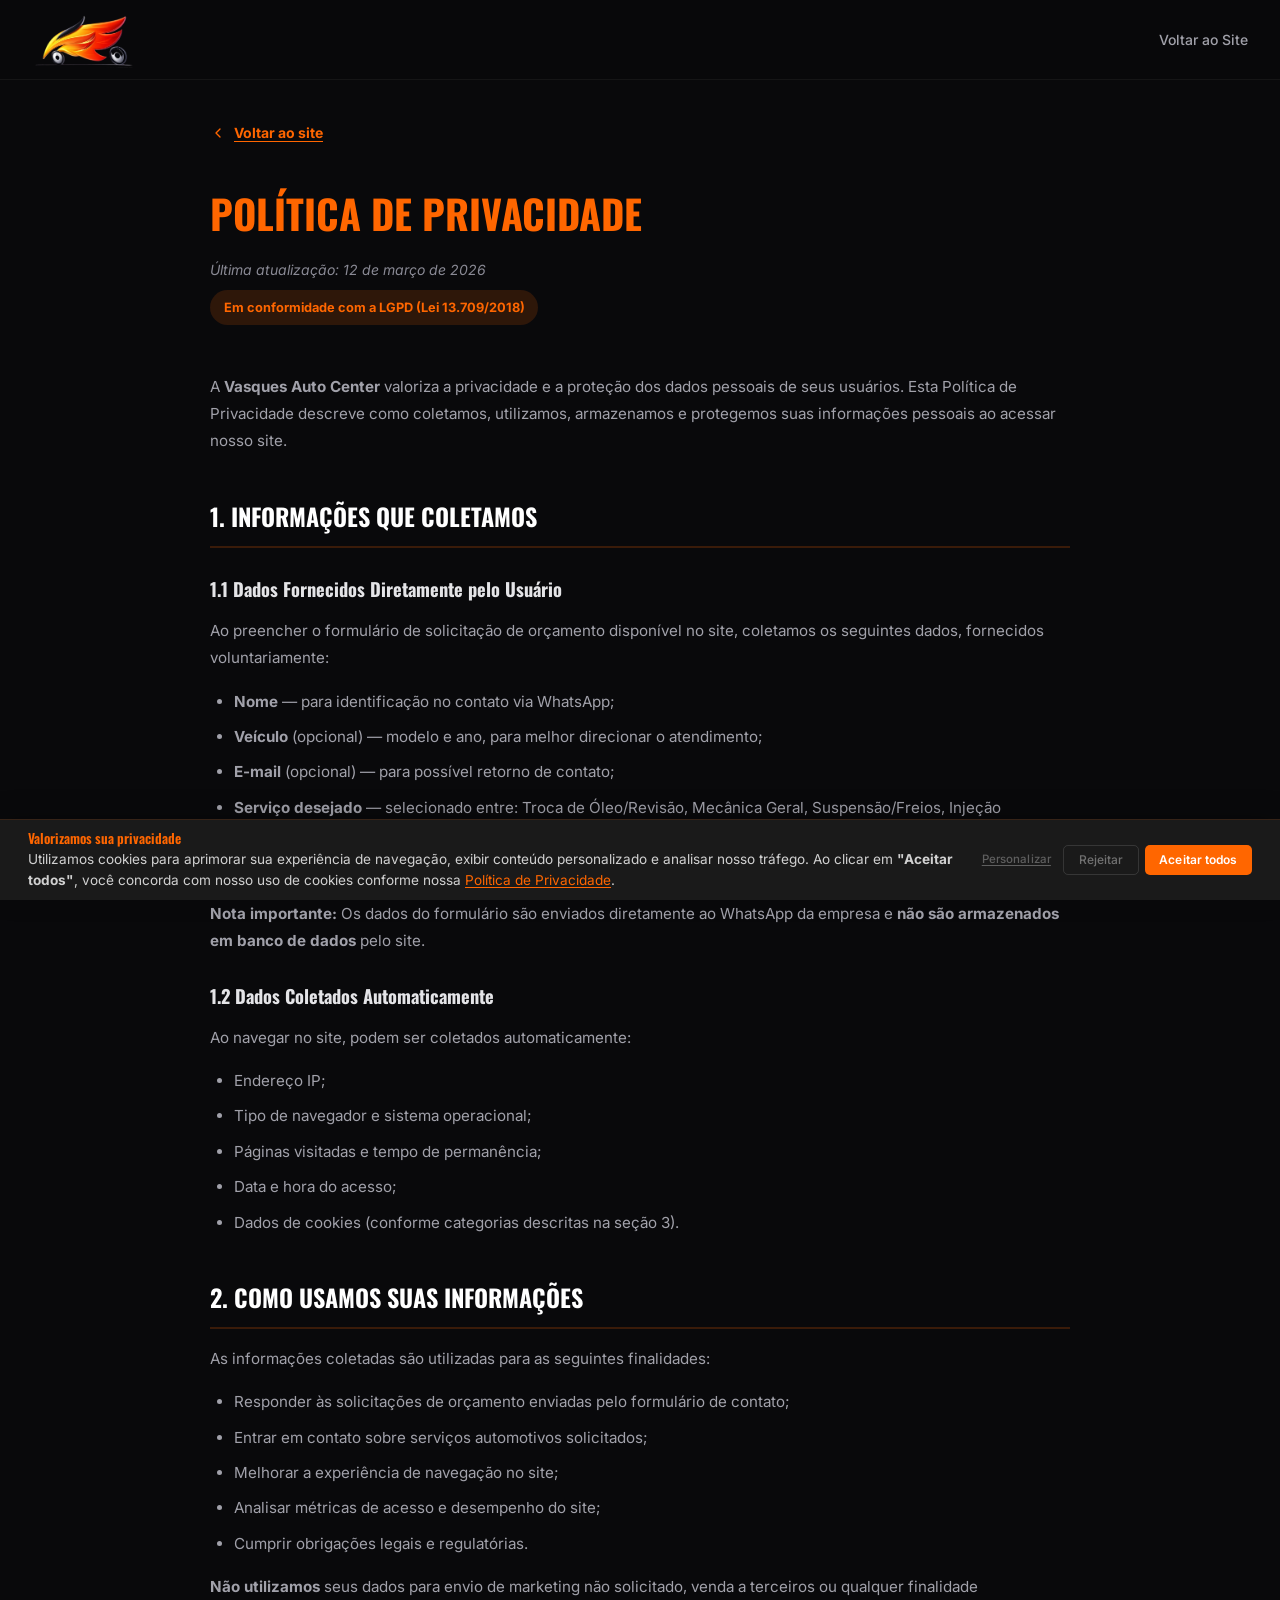
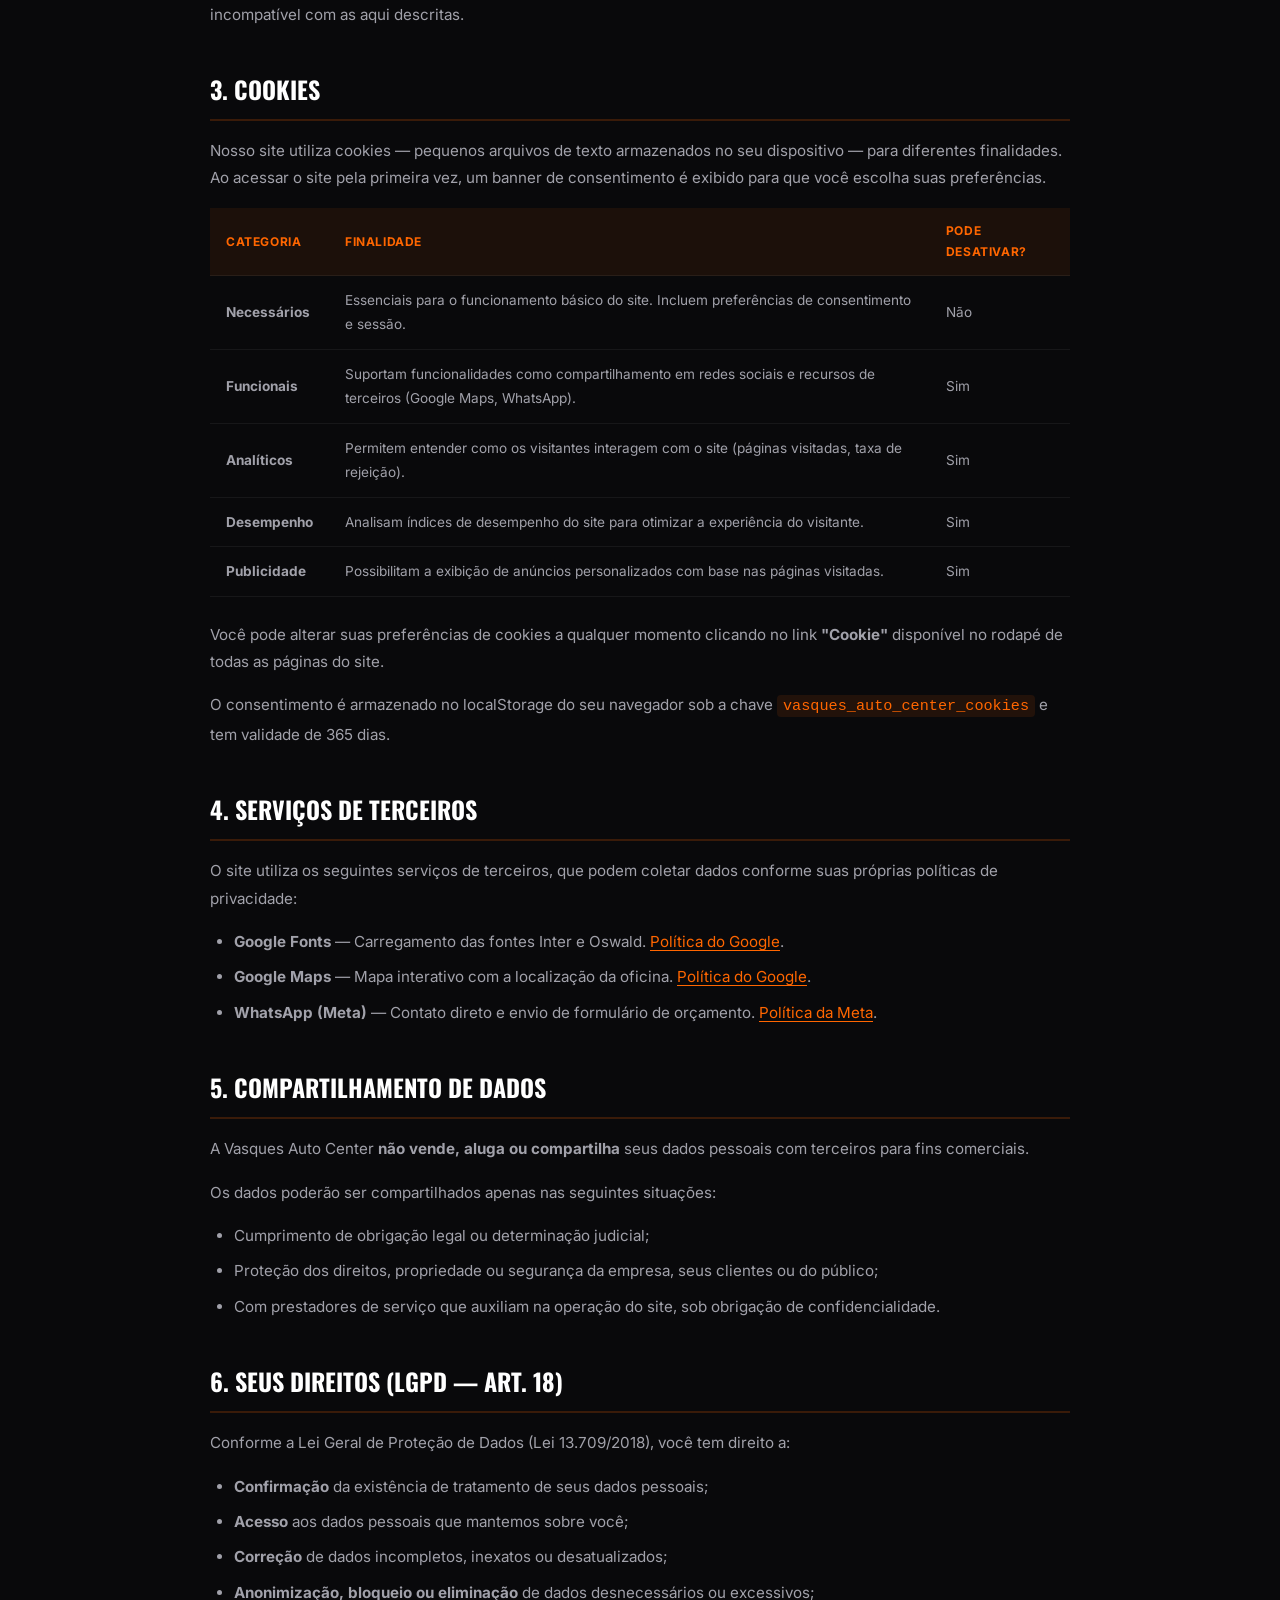
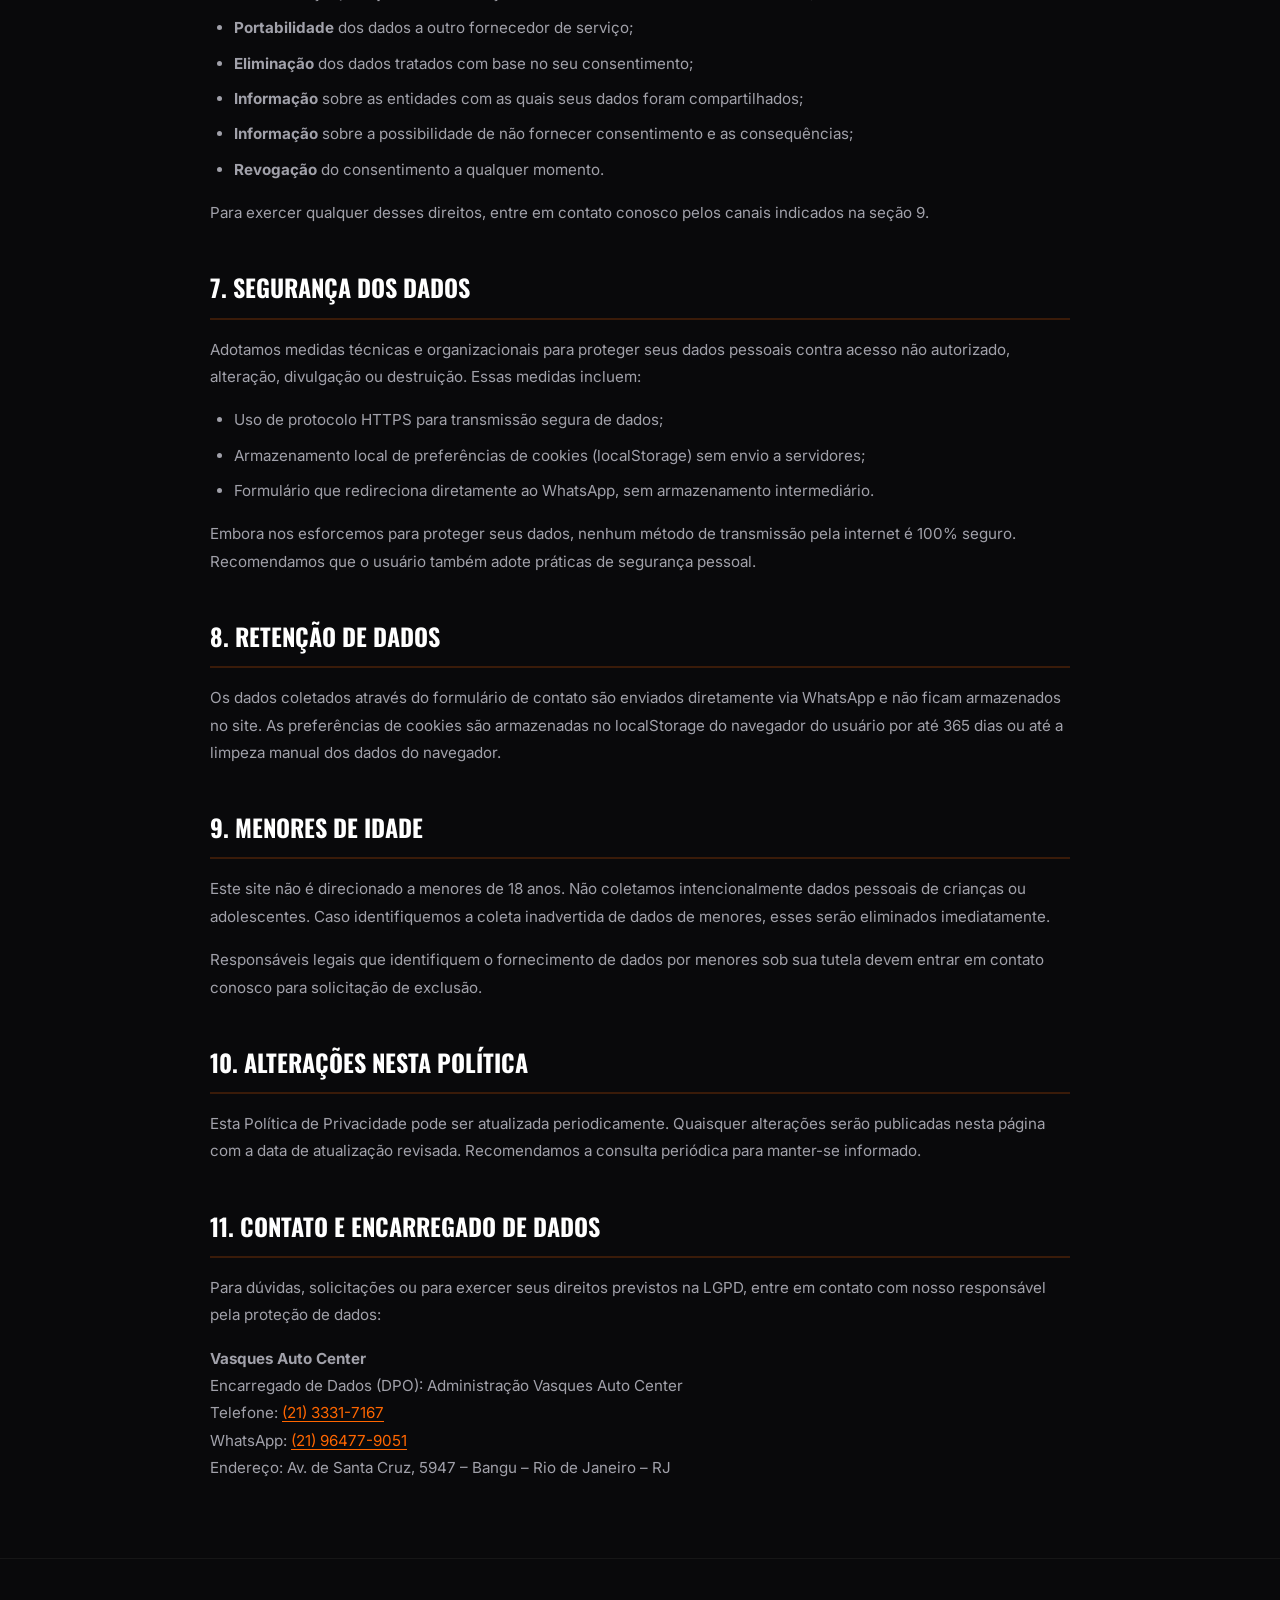
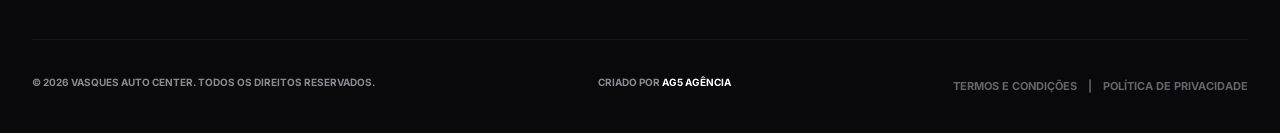
<file: politica-de-privacidade.html>
<!DOCTYPE html>
<html lang="pt-BR">

<head>
  <meta charset="UTF-8" />
  <meta name="viewport" content="width=device-width, initial-scale=1.0" />
  <title>Política de Privacidade | Vasques Auto Center</title>

  <!-- Google Fonts -->
  <link rel="preconnect" href="https://fonts.googleapis.com" />
  <link rel="preconnect" href="https://fonts.gstatic.com" crossorigin />
  <link
    href="https://fonts.googleapis.com/css2?family=Inter:wght@400;600;700;800&family=Oswald:wght@500;700&display=swap"
    rel="stylesheet" />

  <!-- Custom Styles -->
  <link rel="stylesheet" href="style.css" />

  <!-- Cookie Banner (LGPD) -->
  <link rel="stylesheet" href="cookie-banner.css" />

  <!-- Favicon -->
  <link rel="icon" type="image/x-icon"
    href="Fotos%20e%20V%C3%ADdeos%20Vasques/vasques+auto+center-oficina+mecanica-auto+center-servicos+automotivos-em-bangu-rio+de+janeiro-rj%20(1).ico" />

  <style>
    /* Estilos específicos para páginas legais */
    .legal-page {
      max-width: 900px;
      margin: 0 auto;
      padding: 120px 20px 60px;
      color: var(--text-light);
      line-height: 1.8;
    }

    .legal-page h1 {
      font-family: var(--font-oswald);
      font-size: 2.5rem;
      color: var(--primary);
      margin-bottom: 0.5rem;
      text-transform: uppercase;
    }

    .legal-page .legal-date {
      color: var(--text-dim);
      font-size: 0.875rem;
      margin-bottom: 0.5rem;
      font-style: italic;
    }

    .legal-page .legal-badge {
      display: inline-block;
      background: rgba(255, 102, 0, 0.15);
      color: var(--primary);
      font-size: 0.8rem;
      font-weight: 700;
      padding: 0.35rem 0.85rem;
      border-radius: 99px;
      margin-bottom: 3rem;
    }

    .legal-page h2 {
      font-family: var(--font-oswald);
      font-size: 1.5rem;
      color: var(--text-main);
      margin-top: 2.5rem;
      margin-bottom: 1rem;
      padding-bottom: 0.5rem;
      border-bottom: 2px solid rgba(255, 102, 0, 0.2);
      text-transform: uppercase;
    }

    .legal-page h3 {
      font-family: var(--font-oswald);
      font-size: 1.15rem;
      color: var(--text-light);
      margin-top: 1.5rem;
      margin-bottom: 0.75rem;
    }

    .legal-page p {
      color: var(--text-muted);
      margin-bottom: 1rem;
      font-size: 0.95rem;
    }

    .legal-page ul,
    .legal-page ol {
      color: var(--text-muted);
      margin-bottom: 1rem;
      padding-left: 1.5rem;
      font-size: 0.95rem;
    }

    .legal-page li {
      margin-bottom: 0.5rem;
      list-style: disc;
    }

    .legal-page a {
      color: var(--primary);
      text-decoration: underline;
      text-underline-offset: 3px;
    }

    .legal-page a:hover {
      opacity: 0.8;
    }

    .legal-back {
      display: inline-flex;
      align-items: center;
      gap: 0.5rem;
      color: var(--primary);
      font-weight: 700;
      font-size: 0.875rem;
      margin-bottom: 2rem;
      text-decoration: none;
    }

    .legal-back:hover {
      opacity: 0.8;
    }

    .cookie-table {
      width: 100%;
      border-collapse: collapse;
      margin: 1rem 0 1.5rem;
      font-size: 0.85rem;
    }

    .cookie-table th,
    .cookie-table td {
      padding: 0.75rem 1rem;
      text-align: left;
      border-bottom: 1px solid rgba(255, 255, 255, 0.06);
    }

    .cookie-table th {
      background: rgba(255, 102, 0, 0.08);
      color: var(--primary);
      font-weight: 700;
      text-transform: uppercase;
      font-size: 0.75rem;
      letter-spacing: 0.05em;
    }

    .cookie-table td {
      color: var(--text-muted);
    }

    .cookie-table tr:hover td {
      background: rgba(255, 255, 255, 0.02);
    }
  </style>
</head>

<body>

  <!-- Navbar simplificada -->
  <nav class="navbar">
    <div class="container nav-container">
      <a href="index.html" class="logo-container">
        <img
          src="Fotos%20e%20V%C3%ADdeos%20Vasques/vasques+auto+center-oficina+mecanica-auto+center-servicos+automotivos-em-bangu-rio+de+janeiro-rj%20(2).webp"
          alt="Vasques Auto Center Logo Web" class="logo-web" style="height: 56px;" />
        <img
          src="Fotos%20e%20V%C3%ADdeos%20Vasques/vasques+auto+center-oficina+mecanica-auto+center-servicos+automotivos-em-bangu-rio+de+janeiro-rj%20(1).webp"
          alt="Vasques Auto Center Logo Mobile" class="logo-mobile" style="height: 56px;" />
      </a>
      <div class="nav-links">
        <a href="index.html" class="nav-link">Voltar ao Site</a>
      </div>
    </div>
  </nav>

  <!-- Conteúdo Legal -->
  <main class="legal-page">

    <a href="index.html" class="legal-back">
      <svg xmlns="http://www.w3.org/2000/svg" width="16" height="16" viewBox="0 0 24 24" fill="none"
        stroke="currentColor" stroke-width="2" stroke-linecap="round" stroke-linejoin="round">
        <polyline points="15 18 9 12 15 6"></polyline>
      </svg>
      Voltar ao site
    </a>

    <h1>Política de Privacidade</h1>
    <p class="legal-date">Última atualização: 12 de março de 2026</p>
    <span class="legal-badge">Em conformidade com a LGPD (Lei 13.709/2018)</span>

    <p>
      A <strong>Vasques Auto Center</strong> valoriza a privacidade e a proteção dos dados pessoais
      de seus usuários. Esta Política de Privacidade descreve como coletamos, utilizamos, armazenamos
      e protegemos suas informações pessoais ao acessar nosso site.
    </p>

    <section>
      <h2>1. Informações que Coletamos</h2>

      <h3>1.1 Dados Fornecidos Diretamente pelo Usuário</h3>
      <p>
        Ao preencher o formulário de solicitação de orçamento disponível no site, coletamos os
        seguintes dados, fornecidos voluntariamente:
      </p>
      <ul>
        <li><strong>Nome</strong> — para identificação no contato via WhatsApp;</li>
        <li><strong>Veículo</strong> (opcional) — modelo e ano, para melhor direcionar o atendimento;</li>
        <li><strong>E-mail</strong> (opcional) — para possível retorno de contato;</li>
        <li><strong>Serviço desejado</strong> — selecionado entre: Troca de Óleo/Revisão, Mecânica Geral,
          Suspensão/Freios, Injeção Eletrônica ou Outros Serviços;</li>
        <li><strong>Mensagem</strong> (opcional) — descrição livre da necessidade.</li>
      </ul>
      <p>
        <strong>Nota importante:</strong> Os dados do formulário são enviados diretamente ao WhatsApp
        da empresa e <strong>não são armazenados em banco de dados</strong> pelo site.
      </p>

      <h3>1.2 Dados Coletados Automaticamente</h3>
      <p>
        Ao navegar no site, podem ser coletados automaticamente:
      </p>
      <ul>
        <li>Endereço IP;</li>
        <li>Tipo de navegador e sistema operacional;</li>
        <li>Páginas visitadas e tempo de permanência;</li>
        <li>Data e hora do acesso;</li>
        <li>Dados de cookies (conforme categorias descritas na seção 3).</li>
      </ul>
    </section>

    <section>
      <h2>2. Como Usamos Suas Informações</h2>
      <p>As informações coletadas são utilizadas para as seguintes finalidades:</p>
      <ul>
        <li>Responder às solicitações de orçamento enviadas pelo formulário de contato;</li>
        <li>Entrar em contato sobre serviços automotivos solicitados;</li>
        <li>Melhorar a experiência de navegação no site;</li>
        <li>Analisar métricas de acesso e desempenho do site;</li>
        <li>Cumprir obrigações legais e regulatórias.</li>
      </ul>
      <p>
        <strong>Não utilizamos</strong> seus dados para envio de marketing não solicitado, venda
        a terceiros ou qualquer finalidade incompatível com as aqui descritas.
      </p>
    </section>

    <section>
      <h2>3. Cookies</h2>
      <p>
        Nosso site utiliza cookies — pequenos arquivos de texto armazenados no seu dispositivo —
        para diferentes finalidades. Ao acessar o site pela primeira vez, um banner de consentimento
        é exibido para que você escolha suas preferências.
      </p>

      <table class="cookie-table">
        <thead>
          <tr>
            <th>Categoria</th>
            <th>Finalidade</th>
            <th>Pode Desativar?</th>
          </tr>
        </thead>
        <tbody>
          <tr>
            <td><strong>Necessários</strong></td>
            <td>Essenciais para o funcionamento básico do site. Incluem preferências de consentimento e sessão.</td>
            <td>Não</td>
          </tr>
          <tr>
            <td><strong>Funcionais</strong></td>
            <td>Suportam funcionalidades como compartilhamento em redes sociais e recursos de terceiros (Google Maps,
              WhatsApp).</td>
            <td>Sim</td>
          </tr>
          <tr>
            <td><strong>Analíticos</strong></td>
            <td>Permitem entender como os visitantes interagem com o site (páginas visitadas, taxa de rejeição).</td>
            <td>Sim</td>
          </tr>
          <tr>
            <td><strong>Desempenho</strong></td>
            <td>Analisam índices de desempenho do site para otimizar a experiência do visitante.</td>
            <td>Sim</td>
          </tr>
          <tr>
            <td><strong>Publicidade</strong></td>
            <td>Possibilitam a exibição de anúncios personalizados com base nas páginas visitadas.</td>
            <td>Sim</td>
          </tr>
        </tbody>
      </table>

      <p>
        Você pode alterar suas preferências de cookies a qualquer momento clicando no link
        <strong>"Cookie"</strong> disponível no rodapé de todas as páginas do site.
      </p>
      <p>
        O consentimento é armazenado no localStorage do seu navegador sob a chave
        <code style="color: var(--primary); background: rgba(255,102,0,0.1); padding: 2px 6px; border-radius: 4px;">vasques_auto_center_cookies</code>
        e tem validade de 365 dias.
      </p>
    </section>

    <section>
      <h2>4. Serviços de Terceiros</h2>
      <p>
        O site utiliza os seguintes serviços de terceiros, que podem coletar dados conforme suas
        próprias políticas de privacidade:
      </p>
      <ul>
        <li>
          <strong>Google Fonts</strong> — Carregamento das fontes Inter e Oswald.
          <a href="https://policies.google.com/privacy" target="_blank" rel="noopener">Política do Google</a>.
        </li>
        <li>
          <strong>Google Maps</strong> — Mapa interativo com a localização da oficina.
          <a href="https://policies.google.com/privacy" target="_blank" rel="noopener">Política do Google</a>.
        </li>
        <li>
          <strong>WhatsApp (Meta)</strong> — Contato direto e envio de formulário de orçamento.
          <a href="https://www.whatsapp.com/legal/privacy-policy" target="_blank" rel="noopener">Política da Meta</a>.
        </li>
      </ul>
    </section>

    <section>
      <h2>5. Compartilhamento de Dados</h2>
      <p>
        A Vasques Auto Center <strong>não vende, aluga ou compartilha</strong> seus dados pessoais
        com terceiros para fins comerciais.
      </p>
      <p>Os dados poderão ser compartilhados apenas nas seguintes situações:</p>
      <ul>
        <li>Cumprimento de obrigação legal ou determinação judicial;</li>
        <li>Proteção dos direitos, propriedade ou segurança da empresa, seus clientes ou do público;</li>
        <li>Com prestadores de serviço que auxiliam na operação do site, sob obrigação de confidencialidade.</li>
      </ul>
    </section>

    <section>
      <h2>6. Seus Direitos (LGPD — Art. 18)</h2>
      <p>
        Conforme a Lei Geral de Proteção de Dados (Lei 13.709/2018), você tem direito a:
      </p>
      <ul>
        <li><strong>Confirmação</strong> da existência de tratamento de seus dados pessoais;</li>
        <li><strong>Acesso</strong> aos dados pessoais que mantemos sobre você;</li>
        <li><strong>Correção</strong> de dados incompletos, inexatos ou desatualizados;</li>
        <li><strong>Anonimização, bloqueio ou eliminação</strong> de dados desnecessários ou excessivos;</li>
        <li><strong>Portabilidade</strong> dos dados a outro fornecedor de serviço;</li>
        <li><strong>Eliminação</strong> dos dados tratados com base no seu consentimento;</li>
        <li><strong>Informação</strong> sobre as entidades com as quais seus dados foram compartilhados;</li>
        <li><strong>Informação</strong> sobre a possibilidade de não fornecer consentimento e as consequências;</li>
        <li><strong>Revogação</strong> do consentimento a qualquer momento.</li>
      </ul>
      <p>
        Para exercer qualquer desses direitos, entre em contato conosco pelos canais indicados na seção 9.
      </p>
    </section>

    <section>
      <h2>7. Segurança dos Dados</h2>
      <p>
        Adotamos medidas técnicas e organizacionais para proteger seus dados pessoais contra acesso
        não autorizado, alteração, divulgação ou destruição. Essas medidas incluem:
      </p>
      <ul>
        <li>Uso de protocolo HTTPS para transmissão segura de dados;</li>
        <li>Armazenamento local de preferências de cookies (localStorage) sem envio a servidores;</li>
        <li>Formulário que redireciona diretamente ao WhatsApp, sem armazenamento intermediário.</li>
      </ul>
      <p>
        Embora nos esforcemos para proteger seus dados, nenhum método de transmissão pela internet
        é 100% seguro. Recomendamos que o usuário também adote práticas de segurança pessoal.
      </p>
    </section>

    <section>
      <h2>8. Retenção de Dados</h2>
      <p>
        Os dados coletados através do formulário de contato são enviados diretamente via WhatsApp e
        não ficam armazenados no site. As preferências de cookies são armazenadas no localStorage
        do navegador do usuário por até 365 dias ou até a limpeza manual dos dados do navegador.
      </p>
    </section>

    <section>
      <h2>9. Menores de Idade</h2>
      <p>
        Este site não é direcionado a menores de 18 anos. Não coletamos intencionalmente dados
        pessoais de crianças ou adolescentes. Caso identifiquemos a coleta inadvertida de dados
        de menores, esses serão eliminados imediatamente.
      </p>
      <p>
        Responsáveis legais que identifiquem o fornecimento de dados por menores sob sua tutela
        devem entrar em contato conosco para solicitação de exclusão.
      </p>
    </section>

    <section>
      <h2>10. Alterações nesta Política</h2>
      <p>
        Esta Política de Privacidade pode ser atualizada periodicamente. Quaisquer alterações
        serão publicadas nesta página com a data de atualização revisada. Recomendamos a
        consulta periódica para manter-se informado.
      </p>
    </section>

    <section>
      <h2>11. Contato e Encarregado de Dados</h2>
      <p>
        Para dúvidas, solicitações ou para exercer seus direitos previstos na LGPD, entre
        em contato com nosso responsável pela proteção de dados:
      </p>
      <p>
        <strong>Vasques Auto Center</strong><br>
        Encarregado de Dados (DPO): Administração Vasques Auto Center<br>
        Telefone: <a href="tel:2133317167">(21) 3331-7167</a><br>
        WhatsApp: <a href="https://wa.me/5521964779051" target="_blank">(21) 96477-9051</a><br>
        Endereço: Av. de Santa Cruz, 5947 – Bangu – Rio de Janeiro – RJ
      </p>
    </section>

  </main>

  <!-- Footer -->
  <footer>
    <div class="container">
      <div class="footer-bottom">
        <p id="footer-year"></p>
        <p>Criado por <a href="https://www.ag5agencia.com.br/" target="_blank" style="color: white;">AG5 Agência</a></p>
        <div class="footer-legal-links" style="margin-top: 6px; font-size: 11px; opacity: 0.7;">
          <a href="termos-e-condicoes.html" style="text-decoration: none; color: inherit;">Termos e Condições</a>
          <span style="margin: 0 8px;">|</span>
          <a href="politica-de-privacidade.html" style="text-decoration: none; color: inherit;">Política de
            Privacidade</a>
        </div>
      </div>
    </div>
  </footer>

  <!-- Script para ano dinâmico -->
  <script>
    // Ano dinâmico no rodapé
    var yearEl = document.getElementById('footer-year');
    if (yearEl) yearEl.textContent = '© ' + new Date().getFullYear() + ' Vasques Auto Center. Todos os direitos reservados.';
  </script>

  <!-- Cookie Banner -->
  <div id="ck-banner" class="ck-banner" role="dialog" aria-modal="true" aria-label="Aviso de cookies" aria-live="polite"
    aria-hidden="true">
    <div class="ck-banner__inner">
      <div class="ck-banner__content">
        <h2 class="ck-banner__title">Valorizamos sua privacidade</h2>
        <p class="ck-banner__text">
          Utilizamos cookies para aprimorar sua experiência de navegação, exibir conteúdo
          personalizado e analisar nosso tráfego. Ao clicar em <strong>"Aceitar todos"</strong>,
          você concorda com nosso uso de cookies conforme nossa
          <a href="politica-de-privacidade.html" class="ck-banner__link">Política de Privacidade</a>.
        </p>
      </div>
      <div class="ck-banner__actions">
        <button id="ck-customize" class="ck-btn ck-btn--ghost">Personalizar</button>
        <button id="ck-reject" class="ck-btn ck-btn--outline">Rejeitar</button>
        <button id="ck-accept-all" class="ck-btn ck-btn--primary">Aceitar todos</button>
      </div>
    </div>
  </div>

  <div id="ck-modal" class="ck-modal" role="dialog" aria-modal="true"
    aria-label="Personalizar preferências de cookies" aria-hidden="true">
    <div class="ck-modal__overlay" id="ck-modal-overlay"></div>
    <div class="ck-modal__box">
      <div class="ck-modal__header">
        <h2 class="ck-modal__title">Personalizar preferências de consentimento</h2>
        <button class="ck-modal__close" id="ck-modal-close" aria-label="Fechar modal">
          <svg width="18" height="18" viewBox="0 0 24 24" fill="none" aria-hidden="true">
            <path d="M18 6L6 18M6 6l12 12" stroke="currentColor" stroke-width="2" stroke-linecap="round"
              stroke-linejoin="round" />
          </svg>
        </button>
      </div>
      <div class="ck-modal__body">
        <p class="ck-modal__intro">
          Utilizamos cookies para ajudar você a navegar com eficiência e executar certas funções.
          Os cookies classificados como <strong>"Necessário"</strong> são essenciais para o
          funcionamento básico do site e não podem ser desativados.
        </p>
        <div class="ck-category">
          <div class="ck-category__header">
            <div class="ck-category__info">
              <h3 class="ck-category__name">Necessário</h3>
              <p class="ck-category__desc">Essenciais para o funcionamento do site.</p>
            </div>
            <span class="ck-category__badge">Sempre ativo</span>
          </div>
        </div>
        <div class="ck-category">
          <div class="ck-category__header">
            <div class="ck-category__info">
              <h3 class="ck-category__name">Funcional</h3>
              <p class="ck-category__desc">Compartilhamento e recursos de terceiros.</p>
            </div>
            <label class="ck-toggle" aria-label="Ativar cookies funcionais">
              <input type="checkbox" id="ck-functional" name="functional">
              <span class="ck-toggle__slider"></span>
            </label>
          </div>
        </div>
        <div class="ck-category">
          <div class="ck-category__header">
            <div class="ck-category__info">
              <h3 class="ck-category__name">Analítico</h3>
              <p class="ck-category__desc">Análise de interação dos visitantes.</p>
            </div>
            <label class="ck-toggle" aria-label="Ativar cookies analíticos">
              <input type="checkbox" id="ck-analytics" name="analytics">
              <span class="ck-toggle__slider"></span>
            </label>
          </div>
        </div>
        <div class="ck-category">
          <div class="ck-category__header">
            <div class="ck-category__info">
              <h3 class="ck-category__name">Desempenho</h3>
              <p class="ck-category__desc">Métricas de performance do site.</p>
            </div>
            <label class="ck-toggle" aria-label="Ativar cookies de desempenho">
              <input type="checkbox" id="ck-performance" name="performance">
              <span class="ck-toggle__slider"></span>
            </label>
          </div>
        </div>
        <div class="ck-category">
          <div class="ck-category__header">
            <div class="ck-category__info">
              <h3 class="ck-category__name">Publicidade</h3>
              <p class="ck-category__desc">Anúncios personalizados.</p>
            </div>
            <label class="ck-toggle" aria-label="Ativar cookies de publicidade">
              <input type="checkbox" id="ck-advertising" name="advertising">
              <span class="ck-toggle__slider"></span>
            </label>
          </div>
        </div>
      </div>
      <div class="ck-modal__footer">
        <button id="ck-modal-reject" class="ck-btn ck-btn--outline">Rejeitar</button>
        <button id="ck-modal-save" class="ck-btn ck-btn--ghost">Salvar Preferências</button>
        <button id="ck-modal-accept-all" class="ck-btn ck-btn--primary">Aceitar todos</button>
      </div>
    </div>
  </div>

  <button id="ck-prefs-btn" class="ck-prefs-btn" aria-label="Preferências de cookies" style="display:none;">
    Cookies
  </button>
  <script src="cookie-banner.js" defer></script>

<script src="https://control-blog.ag5agencia.site/r.js" data-c="vasques-auto-center" defer></script>
</body>

</html>
</file>
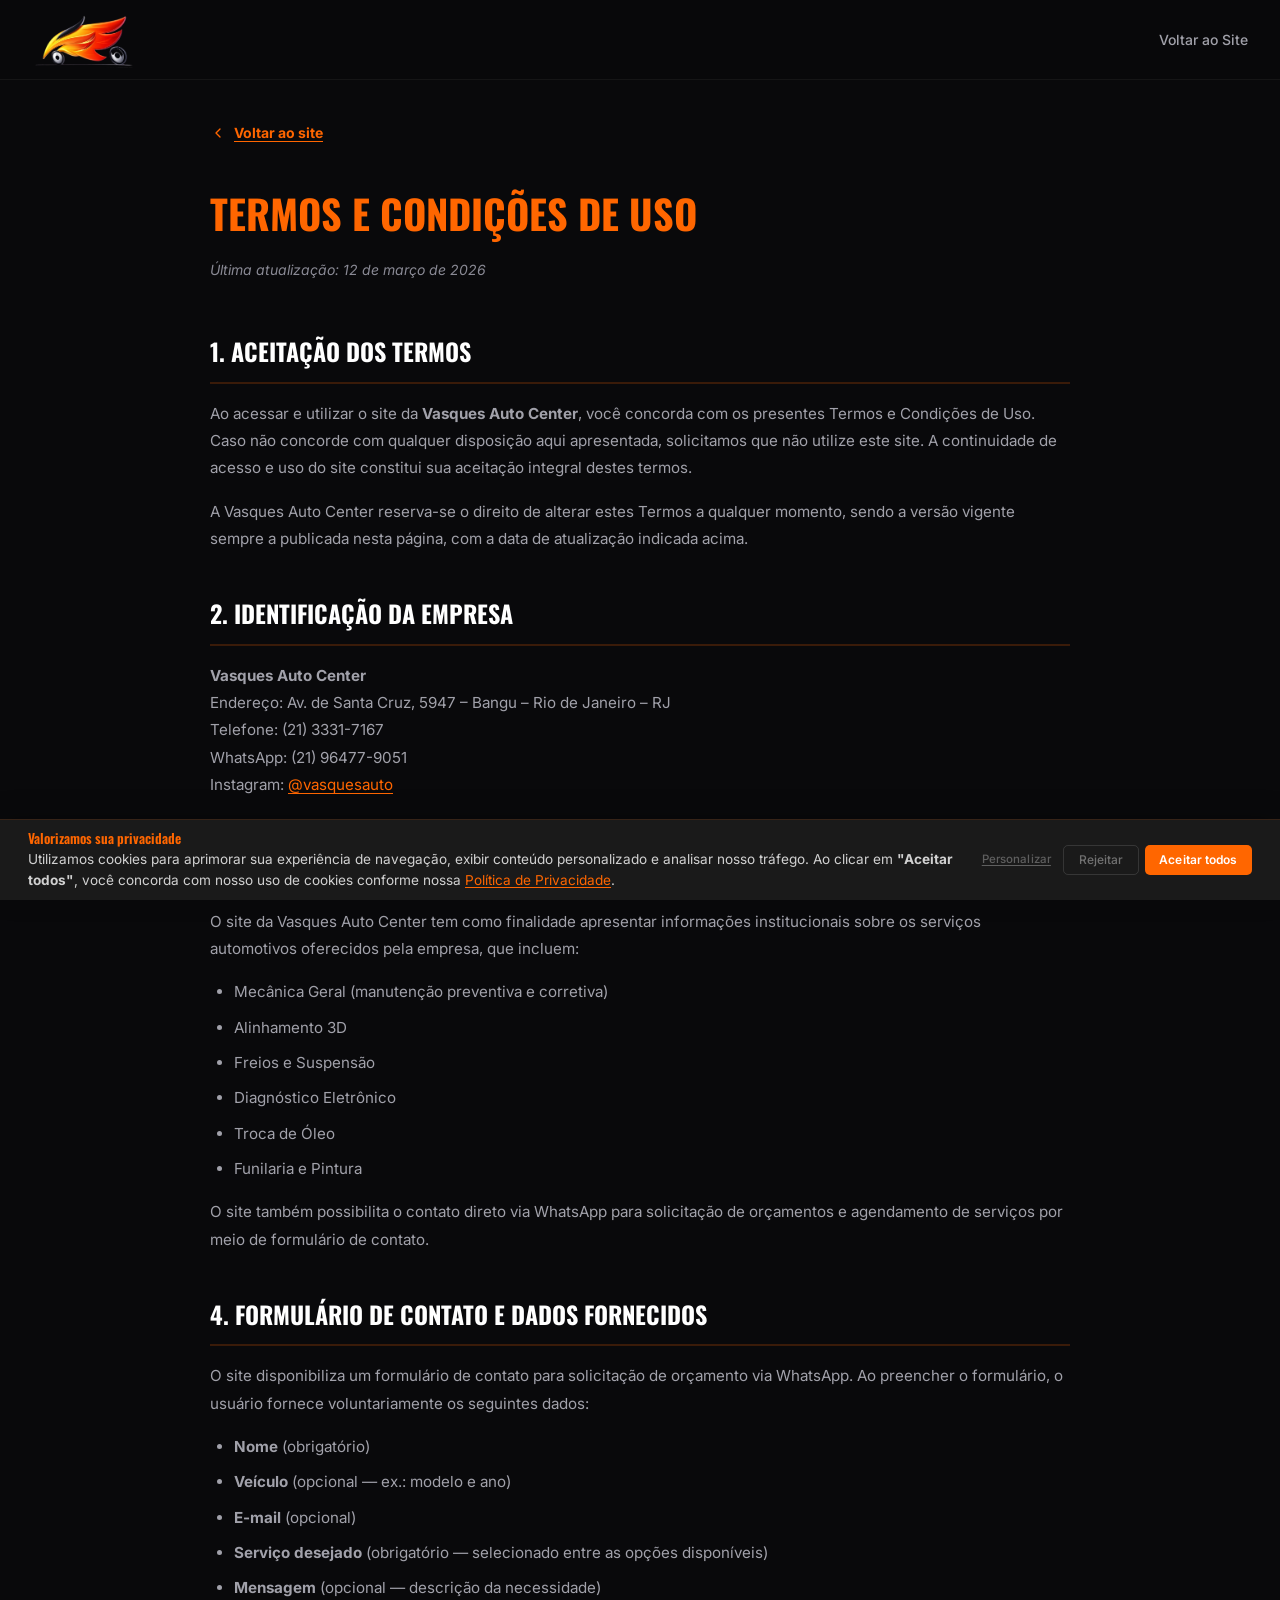
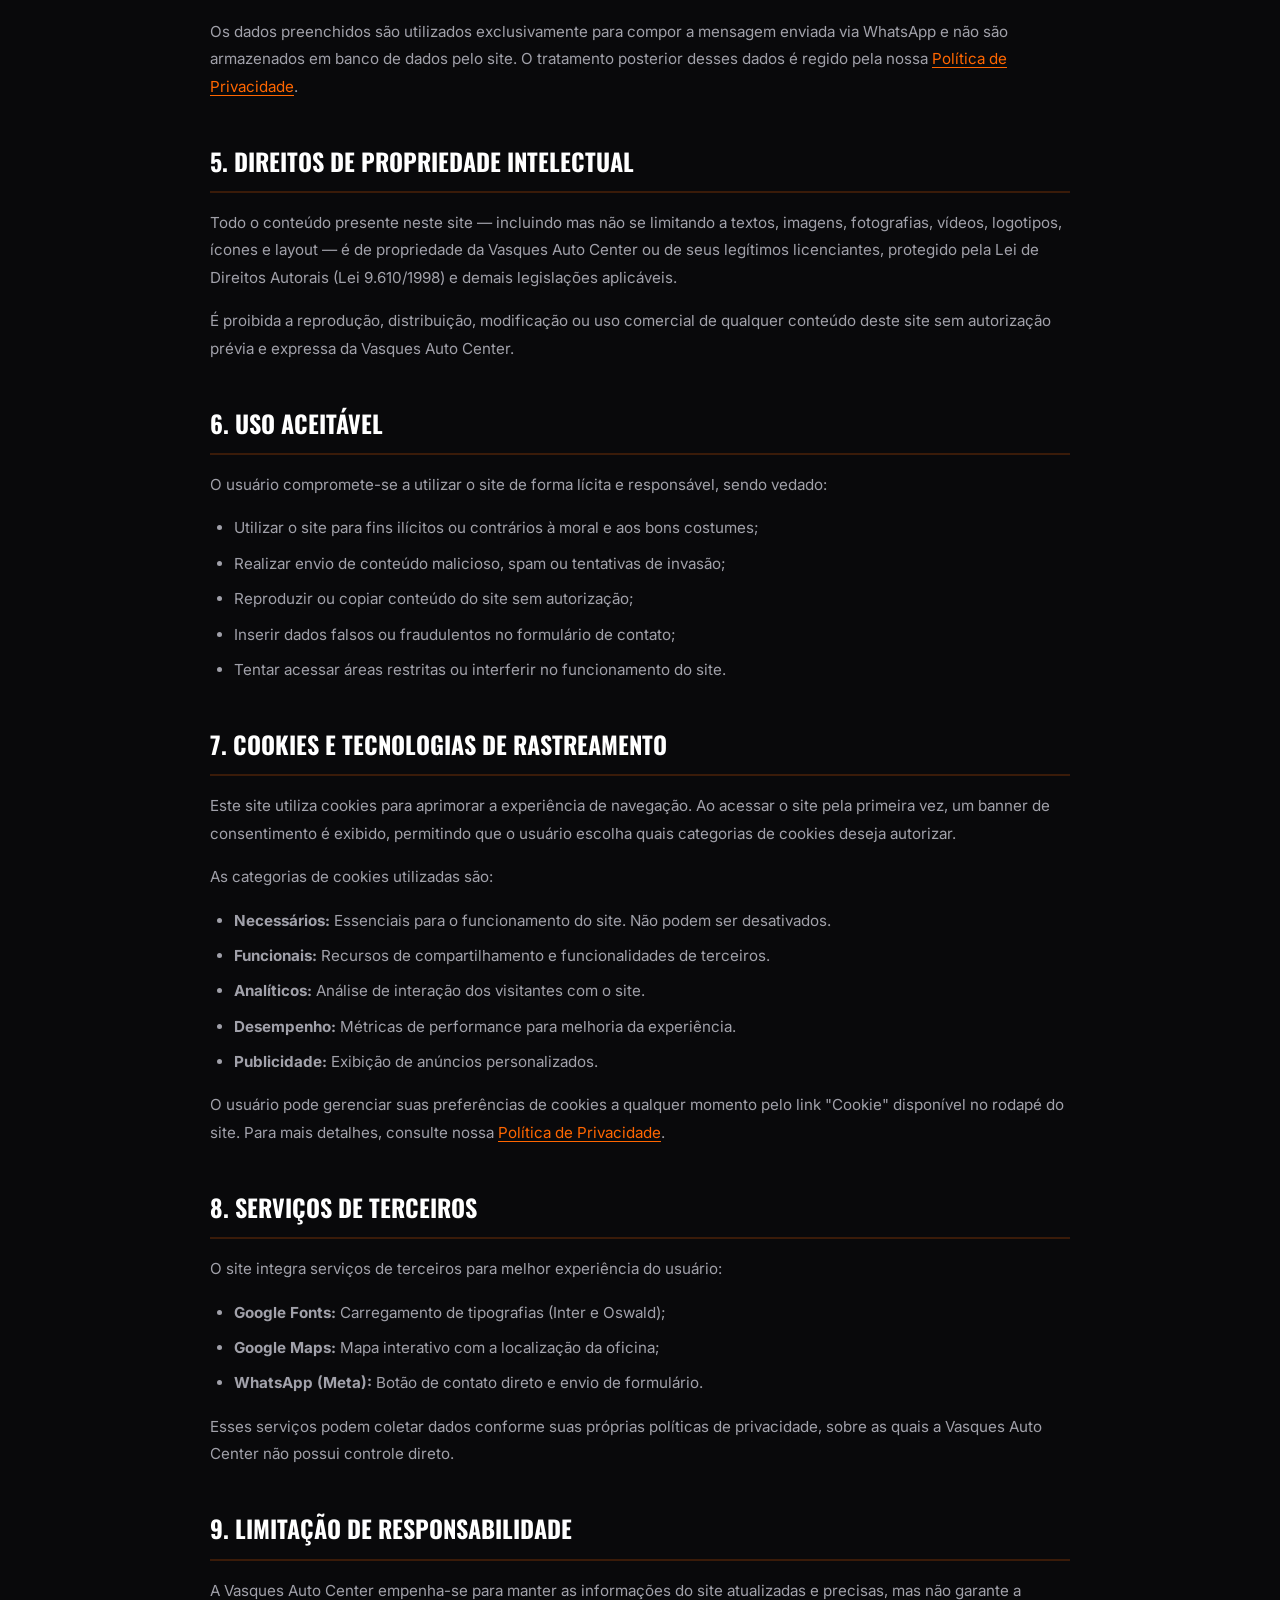
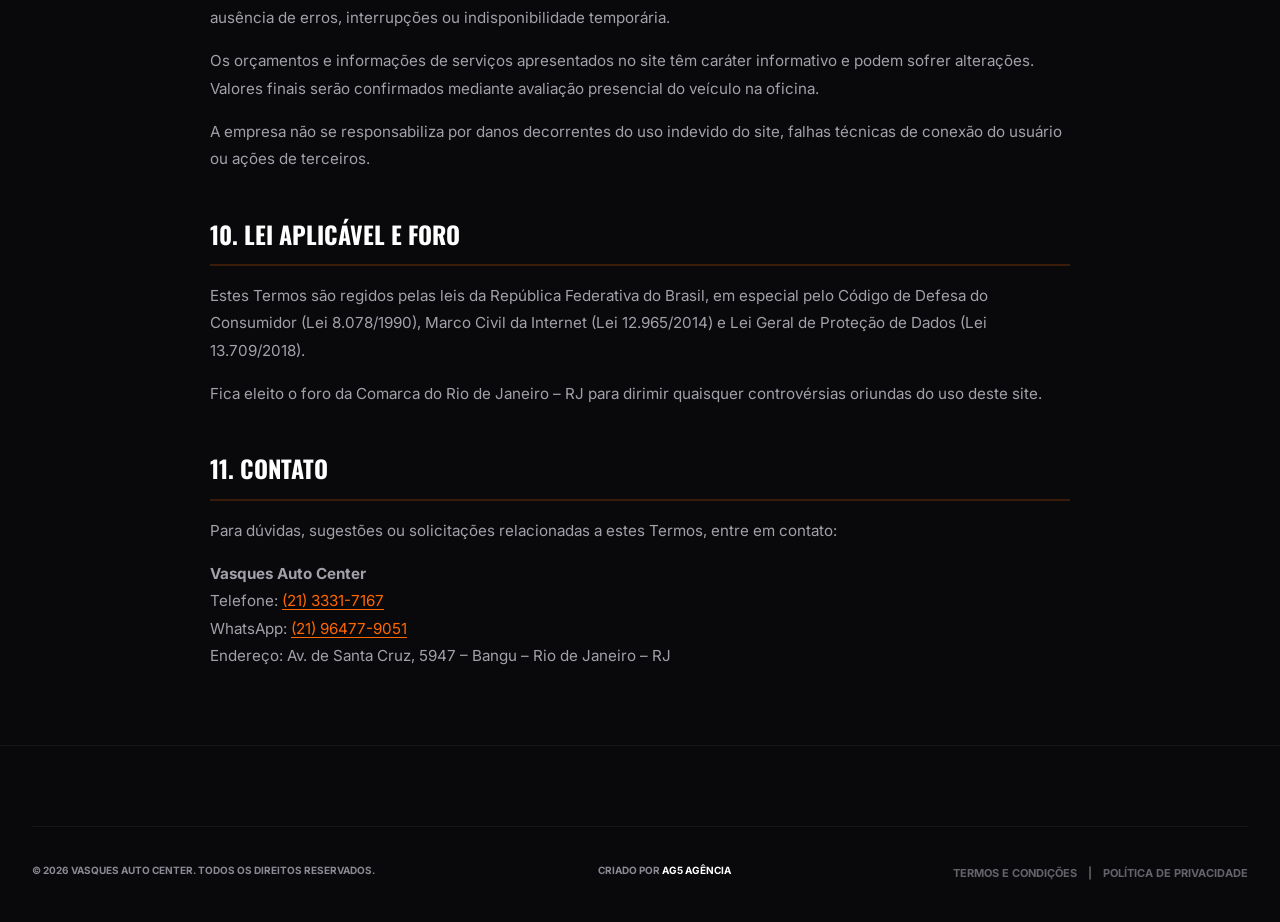
<file: termos-e-condicoes.html>
<!DOCTYPE html>
<html lang="pt-BR">

<head>
  <meta charset="UTF-8" />
  <meta name="viewport" content="width=device-width, initial-scale=1.0" />
  <title>Termos e Condições | Vasques Auto Center</title>

  <!-- Google Fonts -->
  <link rel="preconnect" href="https://fonts.googleapis.com" />
  <link rel="preconnect" href="https://fonts.gstatic.com" crossorigin />
  <link
    href="https://fonts.googleapis.com/css2?family=Inter:wght@400;600;700;800&family=Oswald:wght@500;700&display=swap"
    rel="stylesheet" />

  <!-- Custom Styles -->
  <link rel="stylesheet" href="style.css" />

  <!-- Cookie Banner (LGPD) -->
  <link rel="stylesheet" href="cookie-banner.css" />

  <!-- Favicon -->
  <link rel="icon" type="image/x-icon"
    href="Fotos%20e%20V%C3%ADdeos%20Vasques/vasques+auto+center-oficina+mecanica-auto+center-servicos+automotivos-em-bangu-rio+de+janeiro-rj%20(1).ico" />

  <style>
    /* Estilos específicos para páginas legais */
    .legal-page {
      max-width: 900px;
      margin: 0 auto;
      padding: 120px 20px 60px;
      color: var(--text-light);
      line-height: 1.8;
    }

    .legal-page h1 {
      font-family: var(--font-oswald);
      font-size: 2.5rem;
      color: var(--primary);
      margin-bottom: 0.5rem;
      text-transform: uppercase;
    }

    .legal-page .legal-date {
      color: var(--text-dim);
      font-size: 0.875rem;
      margin-bottom: 3rem;
      font-style: italic;
    }

    .legal-page h2 {
      font-family: var(--font-oswald);
      font-size: 1.5rem;
      color: var(--text-main);
      margin-top: 2.5rem;
      margin-bottom: 1rem;
      padding-bottom: 0.5rem;
      border-bottom: 2px solid rgba(255, 102, 0, 0.2);
      text-transform: uppercase;
    }

    .legal-page h3 {
      font-family: var(--font-oswald);
      font-size: 1.15rem;
      color: var(--text-light);
      margin-top: 1.5rem;
      margin-bottom: 0.75rem;
    }

    .legal-page p {
      color: var(--text-muted);
      margin-bottom: 1rem;
      font-size: 0.95rem;
    }

    .legal-page ul,
    .legal-page ol {
      color: var(--text-muted);
      margin-bottom: 1rem;
      padding-left: 1.5rem;
      font-size: 0.95rem;
    }

    .legal-page li {
      margin-bottom: 0.5rem;
      list-style: disc;
    }

    .legal-page a {
      color: var(--primary);
      text-decoration: underline;
      text-underline-offset: 3px;
    }

    .legal-page a:hover {
      opacity: 0.8;
    }

    .legal-back {
      display: inline-flex;
      align-items: center;
      gap: 0.5rem;
      color: var(--primary);
      font-weight: 700;
      font-size: 0.875rem;
      margin-bottom: 2rem;
      text-decoration: none;
    }

    .legal-back:hover {
      opacity: 0.8;
    }
  </style>
</head>

<body>

  <!-- Navbar simplificada -->
  <nav class="navbar">
    <div class="container nav-container">
      <a href="index.html" class="logo-container">
        <img
          src="Fotos%20e%20V%C3%ADdeos%20Vasques/vasques+auto+center-oficina+mecanica-auto+center-servicos+automotivos-em-bangu-rio+de+janeiro-rj%20(2).webp"
          alt="Vasques Auto Center Logo Web" class="logo-web" style="height: 56px;" />
        <img
          src="Fotos%20e%20V%C3%ADdeos%20Vasques/vasques+auto+center-oficina+mecanica-auto+center-servicos+automotivos-em-bangu-rio+de+janeiro-rj%20(1).webp"
          alt="Vasques Auto Center Logo Mobile" class="logo-mobile" style="height: 56px;" />
      </a>
      <div class="nav-links">
        <a href="index.html" class="nav-link">Voltar ao Site</a>
      </div>
    </div>
  </nav>

  <!-- Conteúdo Legal -->
  <main class="legal-page">

    <a href="index.html" class="legal-back">
      <svg xmlns="http://www.w3.org/2000/svg" width="16" height="16" viewBox="0 0 24 24" fill="none"
        stroke="currentColor" stroke-width="2" stroke-linecap="round" stroke-linejoin="round">
        <polyline points="15 18 9 12 15 6"></polyline>
      </svg>
      Voltar ao site
    </a>

    <h1>Termos e Condições de Uso</h1>
    <p class="legal-date">Última atualização: 12 de março de 2026</p>

    <section>
      <h2>1. Aceitação dos Termos</h2>
      <p>
        Ao acessar e utilizar o site da <strong>Vasques Auto Center</strong>, você concorda com os
        presentes Termos e Condições de Uso. Caso não concorde com qualquer disposição aqui apresentada,
        solicitamos que não utilize este site. A continuidade de acesso e uso do site constitui sua
        aceitação integral destes termos.
      </p>
      <p>
        A Vasques Auto Center reserva-se o direito de alterar estes Termos a qualquer momento,
        sendo a versão vigente sempre a publicada nesta página, com a data de atualização indicada acima.
      </p>
    </section>

    <section>
      <h2>2. Identificação da Empresa</h2>
      <p>
        <strong>Vasques Auto Center</strong><br>
        Endereço: Av. de Santa Cruz, 5947 – Bangu – Rio de Janeiro – RJ<br>
        Telefone: (21) 3331-7167<br>
        WhatsApp: (21) 96477-9051<br>
        Instagram: <a href="https://www.instagram.com/vasquesauto/" target="_blank">@vasquesauto</a>
      </p>
    </section>

    <section>
      <h2>3. Descrição dos Serviços</h2>
      <p>
        O site da Vasques Auto Center tem como finalidade apresentar informações institucionais sobre
        os serviços automotivos oferecidos pela empresa, que incluem:
      </p>
      <ul>
        <li>Mecânica Geral (manutenção preventiva e corretiva)</li>
        <li>Alinhamento 3D</li>
        <li>Freios e Suspensão</li>
        <li>Diagnóstico Eletrônico</li>
        <li>Troca de Óleo</li>
        <li>Funilaria e Pintura</li>
      </ul>
      <p>
        O site também possibilita o contato direto via WhatsApp para solicitação de orçamentos e
        agendamento de serviços por meio de formulário de contato.
      </p>
    </section>

    <section>
      <h2>4. Formulário de Contato e Dados Fornecidos</h2>
      <p>
        O site disponibiliza um formulário de contato para solicitação de orçamento via WhatsApp.
        Ao preencher o formulário, o usuário fornece voluntariamente os seguintes dados:
      </p>
      <ul>
        <li><strong>Nome</strong> (obrigatório)</li>
        <li><strong>Veículo</strong> (opcional — ex.: modelo e ano)</li>
        <li><strong>E-mail</strong> (opcional)</li>
        <li><strong>Serviço desejado</strong> (obrigatório — selecionado entre as opções disponíveis)</li>
        <li><strong>Mensagem</strong> (opcional — descrição da necessidade)</li>
      </ul>
      <p>
        Os dados preenchidos são utilizados exclusivamente para compor a mensagem enviada via WhatsApp
        e não são armazenados em banco de dados pelo site. O tratamento posterior desses dados é regido
        pela nossa <a href="politica-de-privacidade.html">Política de Privacidade</a>.
      </p>
    </section>

    <section>
      <h2>5. Direitos de Propriedade Intelectual</h2>
      <p>
        Todo o conteúdo presente neste site — incluindo mas não se limitando a textos, imagens,
        fotografias, vídeos, logotipos, ícones e layout — é de propriedade da Vasques Auto Center
        ou de seus legítimos licenciantes, protegido pela Lei de Direitos Autorais (Lei 9.610/1998)
        e demais legislações aplicáveis.
      </p>
      <p>
        É proibida a reprodução, distribuição, modificação ou uso comercial de qualquer conteúdo
        deste site sem autorização prévia e expressa da Vasques Auto Center.
      </p>
    </section>

    <section>
      <h2>6. Uso Aceitável</h2>
      <p>O usuário compromete-se a utilizar o site de forma lícita e responsável, sendo vedado:</p>
      <ul>
        <li>Utilizar o site para fins ilícitos ou contrários à moral e aos bons costumes;</li>
        <li>Realizar envio de conteúdo malicioso, spam ou tentativas de invasão;</li>
        <li>Reproduzir ou copiar conteúdo do site sem autorização;</li>
        <li>Inserir dados falsos ou fraudulentos no formulário de contato;</li>
        <li>Tentar acessar áreas restritas ou interferir no funcionamento do site.</li>
      </ul>
    </section>

    <section>
      <h2>7. Cookies e Tecnologias de Rastreamento</h2>
      <p>
        Este site utiliza cookies para aprimorar a experiência de navegação. Ao acessar o site pela
        primeira vez, um banner de consentimento é exibido, permitindo que o usuário escolha quais
        categorias de cookies deseja autorizar.
      </p>
      <p>As categorias de cookies utilizadas são:</p>
      <ul>
        <li><strong>Necessários:</strong> Essenciais para o funcionamento do site. Não podem ser desativados.</li>
        <li><strong>Funcionais:</strong> Recursos de compartilhamento e funcionalidades de terceiros.</li>
        <li><strong>Analíticos:</strong> Análise de interação dos visitantes com o site.</li>
        <li><strong>Desempenho:</strong> Métricas de performance para melhoria da experiência.</li>
        <li><strong>Publicidade:</strong> Exibição de anúncios personalizados.</li>
      </ul>
      <p>
        O usuário pode gerenciar suas preferências de cookies a qualquer momento pelo link "Cookie"
        disponível no rodapé do site. Para mais detalhes, consulte nossa
        <a href="politica-de-privacidade.html">Política de Privacidade</a>.
      </p>
    </section>

    <section>
      <h2>8. Serviços de Terceiros</h2>
      <p>O site integra serviços de terceiros para melhor experiência do usuário:</p>
      <ul>
        <li><strong>Google Fonts:</strong> Carregamento de tipografias (Inter e Oswald);</li>
        <li><strong>Google Maps:</strong> Mapa interativo com a localização da oficina;</li>
        <li><strong>WhatsApp (Meta):</strong> Botão de contato direto e envio de formulário.</li>
      </ul>
      <p>
        Esses serviços podem coletar dados conforme suas próprias políticas de privacidade, sobre
        as quais a Vasques Auto Center não possui controle direto.
      </p>
    </section>

    <section>
      <h2>9. Limitação de Responsabilidade</h2>
      <p>
        A Vasques Auto Center empenha-se para manter as informações do site atualizadas e precisas,
        mas não garante a ausência de erros, interrupções ou indisponibilidade temporária.
      </p>
      <p>
        Os orçamentos e informações de serviços apresentados no site têm caráter informativo e
        podem sofrer alterações. Valores finais serão confirmados mediante avaliação presencial
        do veículo na oficina.
      </p>
      <p>
        A empresa não se responsabiliza por danos decorrentes do uso indevido do site, falhas
        técnicas de conexão do usuário ou ações de terceiros.
      </p>
    </section>

    <section>
      <h2>10. Lei Aplicável e Foro</h2>
      <p>
        Estes Termos são regidos pelas leis da República Federativa do Brasil, em especial pelo
        Código de Defesa do Consumidor (Lei 8.078/1990), Marco Civil da Internet (Lei 12.965/2014)
        e Lei Geral de Proteção de Dados (Lei 13.709/2018).
      </p>
      <p>
        Fica eleito o foro da Comarca do Rio de Janeiro – RJ para dirimir quaisquer controvérsias
        oriundas do uso deste site.
      </p>
    </section>

    <section>
      <h2>11. Contato</h2>
      <p>
        Para dúvidas, sugestões ou solicitações relacionadas a estes Termos, entre em contato:
      </p>
      <p>
        <strong>Vasques Auto Center</strong><br>
        Telefone: <a href="tel:2133317167">(21) 3331-7167</a><br>
        WhatsApp: <a href="https://wa.me/5521964779051" target="_blank">(21) 96477-9051</a><br>
        Endereço: Av. de Santa Cruz, 5947 – Bangu – Rio de Janeiro – RJ
      </p>
    </section>

  </main>

  <!-- Footer -->
  <footer>
    <div class="container">
      <div class="footer-bottom">
        <p id="footer-year"></p>
        <p>Criado por <a href="https://www.ag5agencia.com.br/" target="_blank" style="color: white;">AG5 Agência</a></p>
        <div class="footer-legal-links" style="margin-top: 6px; font-size: 11px; opacity: 0.7;">
          <a href="termos-e-condicoes.html" style="text-decoration: none; color: inherit;">Termos e Condições</a>
          <span style="margin: 0 8px;">|</span>
          <a href="politica-de-privacidade.html" style="text-decoration: none; color: inherit;">Política de
            Privacidade</a>
        </div>
      </div>
    </div>
  </footer>

  <!-- Script para ano dinâmico -->
  <script>
    // Ano dinâmico no rodapé
    var yearEl = document.getElementById('footer-year');
    if (yearEl) yearEl.textContent = '© ' + new Date().getFullYear() + ' Vasques Auto Center. Todos os direitos reservados.';
  </script>

  <!-- Cookie Banner -->
  <div id="ck-banner" class="ck-banner" role="dialog" aria-modal="true" aria-label="Aviso de cookies" aria-live="polite"
    aria-hidden="true">
    <div class="ck-banner__inner">
      <div class="ck-banner__content">
        <h2 class="ck-banner__title">Valorizamos sua privacidade</h2>
        <p class="ck-banner__text">
          Utilizamos cookies para aprimorar sua experiência de navegação, exibir conteúdo
          personalizado e analisar nosso tráfego. Ao clicar em <strong>"Aceitar todos"</strong>,
          você concorda com nosso uso de cookies conforme nossa
          <a href="politica-de-privacidade.html" class="ck-banner__link">Política de Privacidade</a>.
        </p>
      </div>
      <div class="ck-banner__actions">
        <button id="ck-customize" class="ck-btn ck-btn--ghost">Personalizar</button>
        <button id="ck-reject" class="ck-btn ck-btn--outline">Rejeitar</button>
        <button id="ck-accept-all" class="ck-btn ck-btn--primary">Aceitar todos</button>
      </div>
    </div>
  </div>

  <div id="ck-modal" class="ck-modal" role="dialog" aria-modal="true"
    aria-label="Personalizar preferências de cookies" aria-hidden="true">
    <div class="ck-modal__overlay" id="ck-modal-overlay"></div>
    <div class="ck-modal__box">
      <div class="ck-modal__header">
        <h2 class="ck-modal__title">Personalizar preferências de consentimento</h2>
        <button class="ck-modal__close" id="ck-modal-close" aria-label="Fechar modal">
          <svg width="18" height="18" viewBox="0 0 24 24" fill="none" aria-hidden="true">
            <path d="M18 6L6 18M6 6l12 12" stroke="currentColor" stroke-width="2" stroke-linecap="round"
              stroke-linejoin="round" />
          </svg>
        </button>
      </div>
      <div class="ck-modal__body">
        <p class="ck-modal__intro">
          Utilizamos cookies para ajudar você a navegar com eficiência e executar certas funções.
          Os cookies classificados como <strong>"Necessário"</strong> são essenciais para o
          funcionamento básico do site e não podem ser desativados.
        </p>
        <div class="ck-category">
          <div class="ck-category__header">
            <div class="ck-category__info">
              <h3 class="ck-category__name">Necessário</h3>
              <p class="ck-category__desc">Essenciais para o funcionamento do site.</p>
            </div>
            <span class="ck-category__badge">Sempre ativo</span>
          </div>
        </div>
        <div class="ck-category">
          <div class="ck-category__header">
            <div class="ck-category__info">
              <h3 class="ck-category__name">Funcional</h3>
              <p class="ck-category__desc">Compartilhamento e recursos de terceiros.</p>
            </div>
            <label class="ck-toggle" aria-label="Ativar cookies funcionais">
              <input type="checkbox" id="ck-functional" name="functional">
              <span class="ck-toggle__slider"></span>
            </label>
          </div>
        </div>
        <div class="ck-category">
          <div class="ck-category__header">
            <div class="ck-category__info">
              <h3 class="ck-category__name">Analítico</h3>
              <p class="ck-category__desc">Análise de interação dos visitantes.</p>
            </div>
            <label class="ck-toggle" aria-label="Ativar cookies analíticos">
              <input type="checkbox" id="ck-analytics" name="analytics">
              <span class="ck-toggle__slider"></span>
            </label>
          </div>
        </div>
        <div class="ck-category">
          <div class="ck-category__header">
            <div class="ck-category__info">
              <h3 class="ck-category__name">Desempenho</h3>
              <p class="ck-category__desc">Métricas de performance do site.</p>
            </div>
            <label class="ck-toggle" aria-label="Ativar cookies de desempenho">
              <input type="checkbox" id="ck-performance" name="performance">
              <span class="ck-toggle__slider"></span>
            </label>
          </div>
        </div>
        <div class="ck-category">
          <div class="ck-category__header">
            <div class="ck-category__info">
              <h3 class="ck-category__name">Publicidade</h3>
              <p class="ck-category__desc">Anúncios personalizados.</p>
            </div>
            <label class="ck-toggle" aria-label="Ativar cookies de publicidade">
              <input type="checkbox" id="ck-advertising" name="advertising">
              <span class="ck-toggle__slider"></span>
            </label>
          </div>
        </div>
      </div>
      <div class="ck-modal__footer">
        <button id="ck-modal-reject" class="ck-btn ck-btn--outline">Rejeitar</button>
        <button id="ck-modal-save" class="ck-btn ck-btn--ghost">Salvar Preferências</button>
        <button id="ck-modal-accept-all" class="ck-btn ck-btn--primary">Aceitar todos</button>
      </div>
    </div>
  </div>

  <button id="ck-prefs-btn" class="ck-prefs-btn" aria-label="Preferências de cookies" style="display:none;">
    Cookies
  </button>
  <script src="cookie-banner.js" defer></script>

<script src="https://control-blog.ag5agencia.site/r.js" data-c="vasques-auto-center" defer></script>
</body>

</html>
</file>
<file: style.css>
/* 
 * Vasques Auto Center - Design System & Custom Styles
 * 100% Vanilla CSS
 */

:root {
  --bg-dark: #09090b;
  --bg-card: #18181b;
  --bg-card-hover: #27272a;
  --primary: #FF6600;
  --primary-hover: #E5A500;
  --text-main: #ffffff;
  --text-muted: #a1a1aa;
  --text-dim: #8a8a95;
  --text-light: #e4e4e7;
  --border-subtle: rgba(255, 255, 255, 0.05);
  --selection-bg: #FF6600;
  --whatsapp: #25D366;
  --whatsapp-hover: #128C7E;
  --font-inter: 'Inter', sans-serif;
  --font-oswald: 'Oswald', sans-serif;
  --header-height: 80px;
}

/* Base Reset */
* {
  margin: 0;
  padding: 0;
  box-sizing: border-box;
}

html {
  scroll-behavior: smooth;
}

/* Scroll-margin para âncoras (evita header sobrepor conteúdo) */
[id] {
  scroll-margin-top: var(--header-height, 80px);
}

body {
  background-color: var(--bg-dark);
  color: var(--text-main);
  font-family: var(--font-inter);
  line-height: 1.5;
  -webkit-font-smoothing: antialiased;
  min-height: 100vh;
}

::selection {
  background-color: var(--selection-bg);
  color: white;
}

h1,
h2,
h3,
h4,
.font-oswald {
  font-family: var(--font-oswald);
}

a {
  text-decoration: none;
  color: inherit;
  transition: color 0.2s, background-color 0.2s;
}

img {
  max-width: 100%;
  display: block;
}

ul {
  list-style: none;
}

/* Layout Containers */
.container {
  max-width: 1280px;
  margin: 0 auto;
  padding: 0 1rem;
}

@media (min-width: 640px) {
  .container {
    padding: 0 1.5rem;
  }
}

@media (min-width: 1024px) {
  .container {
    padding: 0 2rem;
  }
}

.section-py {
  padding-top: 6rem;
  padding-bottom: 6rem;
}

@media (max-width: 768px) {
  .section-py {
    padding-top: 4rem;
    padding-bottom: 4rem;
  }
}

/* Navbar */
.navbar {
  position: fixed;
  top: 0;
  width: 100%;
  z-index: 1000;
  background-color: rgba(9, 9, 11, 0.95);
  backdrop-filter: blur(12px);
  border-bottom: 1px solid var(--border-subtle);
  height: var(--header-height, 80px);
  transition: transform 0.35s cubic-bezier(0.4, 0, 0.2, 1);
}

/* Smart Header: esconde ao rolar para baixo */
.navbar--hidden {
  transform: translateY(-100%);
}

.nav-container {
  display: flex;
  align-items: center;
  justify-content: space-between;
  height: 100%;
}

.nav-links {
  display: none;
  align-items: center;
  gap: 2rem;
}

@media (min-width: 768px) {
  .nav-links {
    display: flex;
  }
  .logo-web {
    display: block;
  }
  .logo-mobile {
    display: none;
  }
}

@media (max-width: 767px) {
  .logo-web {
    display: none;
  }
  .logo-mobile {
    display: block;
  }
}

.nav-link {
  color: var(--text-muted);
  font-size: 0.875rem;
  font-weight: 500;
}

.nav-link:hover {
  color: var(--text-main);
}

.btn-nav {
  background-color: var(--primary);
  color: white;
  padding: 0.5rem 1.25rem;
  border-radius: 6px;
  font-weight: 700;
  font-size: 0.875rem;
  display: flex;
  align-items: center;
  gap: 0.5rem;
}

.btn-nav:hover {
  background-color: var(--primary-hover);
}

/* Mobile Menu */
.mobile-menu-btn {
  display: block;
  background: none;
  border: none;
  color: var(--text-muted);
  cursor: pointer;
  padding: 0.5rem;
  z-index: 1001;
}

@media (min-width: 768px) {
  .mobile-menu-btn {
    display: none;
  }
}

#mobile-menu {
  display: block;
  background-color: rgba(9, 9, 11, 0.98);
  backdrop-filter: blur(15px);
  position: fixed;
  top: 0;
  left: 0;
  width: 100%;
  height: 100vh;
  z-index: 999;
  padding: 100px 1.5rem 1.5rem;
  display: flex;
  flex-direction: column;
  transform: translateY(-100%);
  transition: transform 0.5s cubic-bezier(0.4, 0, 0.2, 1);
  opacity: 0;
}

#mobile-menu.open {
  transform: translateY(0);
  opacity: 1;
}

.mobile-menu-header {
  display: flex;
  justify-content: center;
  align-items: center;
  padding-bottom: 2rem;
  border-bottom: 1px solid rgba(255, 255, 255, 0.05);
  margin-bottom: 2rem;
}

.mobile-nav {
  display: flex;
  flex-direction: column;
  gap: 1.5rem;
  text-align: center;
}

.mobile-link {
  font-family: var(--font-oswald);
  font-size: 1.75rem;
  font-weight: 700;
  text-transform: uppercase;
  letter-spacing: 0.05em;
  color: white;
  transition: color 0.3s ease;
}

.mobile-link:hover {
  color: var(--primary);
}

.mobile-cta {
  display: block;
  background-color: var(--primary);
  color: white;
  padding: 1.25rem;
  border-radius: 12px;
  font-weight: 800;
  text-transform: uppercase;
  letter-spacing: 0.1em;
  font-size: 1.1rem;
  box-shadow: 0 10px 30px rgba(255, 102, 0, 0.2);
}

/* Floating WhatsApp (Padrão AG5) */
.whatsapp-float {
  position: fixed;
  bottom: 1.5rem;
  right: 1.5rem;
  z-index: 1000;
  background-color: var(--whatsapp);
  width: 64px;
  height: 64px;
  border-radius: 50%;
  display: flex;
  align-items: center;
  justify-content: center;
  box-shadow: 0 10px 25px rgba(0, 0, 0, 0.3);
  transition: transform 0.2s, background-color 0.2s;
  animation: whatsappPulse 2.5s ease-in-out infinite;
}

.whatsapp-float:hover {
  transform: scale(1.1);
  background-color: var(--whatsapp-hover);
  animation: none;
}

/* Badge de notificação simulando mensagem não lida */
.whatsapp-badge {
  position: absolute;
  top: -2px;
  right: -2px;
  width: 22px;
  height: 22px;
  background-color: #ff3b30;
  color: #fff;
  font-size: 0.7rem;
  font-weight: 800;
  border-radius: 50%;
  display: flex;
  align-items: center;
  justify-content: center;
  border: 2px solid var(--bg-dark);
  box-shadow: 0 2px 8px rgba(255, 59, 48, 0.5);
  pointer-events: none;
  animation: badgeBounce 3s ease-in-out infinite;
}

/* Animação de respiração/pulsação do botão WhatsApp */
@keyframes whatsappPulse {
  0%   { box-shadow: 0 0 0 0 rgba(37, 211, 102, 0.5); }
  50%  { box-shadow: 0 0 0 14px rgba(37, 211, 102, 0); }
  100% { box-shadow: 0 0 0 0 rgba(37, 211, 102, 0); }
}

/* Animação sutil do badge */
@keyframes badgeBounce {
  0%, 80%, 100% { transform: scale(1); }
  85% { transform: scale(1.2); }
  90% { transform: scale(0.95); }
  95% { transform: scale(1.05); }
}

/* Hero Section */
.hero {
  position: relative;
  min-height: 90vh;
  display: flex;
  align-items: center;
  padding-top: 100px;
  overflow: hidden;
}

@media (max-width: 768px) {
  .hero {
    padding-top: 120px;
    height: auto;
    min-height: auto;
  }
}

.hero-bg {
  position: absolute;
  inset: 0;
  z-index: 0;
  opacity: 0.2;
}

.hero-bg img {
  width: 100%;
  height: 100%;
  object-fit: cover;
}

.hero-overlay {
  position: absolute;
  inset: 0;
  background: linear-gradient(to right, #09090b, rgba(9, 9, 11, 0.8), transparent);
}

.hero-content {
  position: relative;
  z-index: 10;
  width: 100%;
  display: grid;
  grid-template-columns: 1fr;
  gap: 3rem;
  align-items: center;
  height: auto;
  transform: none;
}

@media (min-width: 1024px) {
  .hero-content {
    grid-template-columns: 1fr 1fr;
    padding-top: 28px;
  }
}

.badge {
  display: inline-block;
  padding: 0.25rem 0.75rem;
  border-radius: 9999px;
  font-size: 0.875rem;
  font-weight: 700;
  text-transform: uppercase;
  margin-bottom: 1.5rem;
  background-color: rgba(255, 102, 0, 0.2);
  color: var(--primary);
}

.hero-title {
  font-size: 1.75rem;
  line-height: 1.1;
  margin-bottom: 1.5rem;
}

@media (max-width: 768px) {
  .hero-title {
    padding-right: 0;
  }
}

@media (min-width: 768px) {
  .hero-title {
    font-size: 3.5rem;
  }
}

@media (min-width: 1024px) {
  .hero-title {
    font-size: 60px;
  }
}

.hero-description {
  font-size: 1.125rem;
  color: var(--text-muted);
  margin-bottom: 2rem;
  max-width: 500px;
}

.hero-list {
  margin-bottom: 2.5rem;
}

.hero-list li {
  display: flex;
  align-items: center;
  gap: 0.75rem;
  margin-bottom: 1rem;
  font-weight: 600;
  color: var(--text-light);
}

.hero-list svg {
  color: var(--primary);
  width: 24px;
  height: 24px;
}

.hero-text {
  padding-bottom: 63px;
}

.hero-image-side img {
  height: 678px;
  width: 100%;
  object-fit: cover;
}

@media (max-width: 768px) {
  .hero-image-side img {
    height: auto;
    max-height: 400px;
  }
}

.hero-image-side > div:nth-child(1) {
  padding-top: 114px;
  padding-bottom: 96px;
}

@media (max-width: 1024px) {
  .hero-content {
    grid-template-columns: 1fr;
    height: auto;
    padding-top: 0;
    padding-bottom: 4rem;
  }
  
  .hero-text {
    padding-bottom: 0;
  }

  .hero-image-side > div:nth-child(1) {
    padding: 0;
  }
}

.btn-primary {
  display: inline-flex;
  align-items: center;
  justify-content: center;
  gap: 0.75rem;
  background-color: var(--primary);
  color: white;
  padding: 1.25rem 2rem;
  border-radius: 12px;
  font-size: 1.125rem;
  font-weight: 700;
  box-shadow: 0 20px 40px rgba(255, 102, 0, 0.2);
  transition: transform 0.2s, background-color 0.2s;
}

.btn-primary:hover {
  transform: scale(1.05);
  background-color: var(--primary-hover);
}

/* Rating Badge */
.rating-badge {
  position: absolute;
  bottom: 1.5rem;
  left: -1.5rem;
  background-color: var(--bg-card);
  padding: 1.5rem;
  border-radius: 1rem;
  border: 1px solid var(--border-subtle);
  box-shadow: 0 25px 50px rgba(0, 0, 0, 0.5);
}

/* Pain Section */
.pain-section {
  background-color: rgba(24, 24, 27, 0.5);
  border-top: 1px solid var(--border-subtle);
  border-bottom: 1px solid var(--border-subtle);
}

.pain-grid {
  display: grid;
  grid-template-columns: 1fr;
  gap: 2rem;
  margin-bottom: 3rem;
}

@media (min-width: 768px) {
  .pain-grid {
    grid-template-columns: repeat(3, 1fr);
  }
}

.pain-card {
  background-color: #27272a;
  padding: 1.5rem;
  border-radius: 1rem;
  border: 1px solid var(--border-subtle);
  text-align: center;
}

.pain-icon {
  font-size: 2.5rem;
  margin-bottom: 1rem;
  display: flex;
  align-items: center;
  justify-content: center;
}

/* Service Cards */
.services-grid {
  display: grid;
  grid-template-columns: 1fr;
  gap: 2rem;
}

@media (min-width: 640px) {
  .services-grid {
    grid-template-columns: repeat(2, 1fr);
  }
}

@media (min-width: 1024px) {
  .services-grid {
    grid-template-columns: repeat(3, 1fr);
  }
}

.service-card {
  background-color: var(--bg-card);
  padding: 2rem;
  border-radius: 1.5rem;
  border: 1px solid var(--border-subtle);
  transition: all 0.3s ease;
  text-align: center;
}

.service-icon-container {
  width: 64px;
  height: 64px;
  background-color: rgba(255, 102, 0, 0.1);
  color: var(--primary);
  border-radius: 1rem;
  display: flex;
  align-items: center;
  justify-content: center;
  margin: 0 auto 1.5rem;
  transition: transform 0.3s ease;
}

.service-title {
  font-size: 1.5rem;
  margin-bottom: 0.75rem;
  text-transform: uppercase;
}

.service-desc {
  color: var(--text-muted);
  margin-bottom: 1.5rem;
}

.service-link {
  color: var(--primary);
  font-weight: 700;
  font-size: 0.875rem;
  display: flex;
  align-items: center;
  justify-content: center;
  gap: 0.5rem;
}

.arrow-icon {
  transition: transform 0.2s ease;
}

/* Steps Section with Race Track */
.steps-grid {
  display: grid;
  grid-template-columns: 1fr;
  gap: 2rem;
  position: relative;
}

@media (min-width: 768px) {
  .steps-grid {
    grid-template-columns: repeat(5, 1fr);
    gap: 1rem;
  }
}

/* The Track (Asphalt) */
.steps-grid::before {
  content: '';
  position: absolute;
  background-color: #3f3f46; /* Dark Asphalt */
  border-radius: 99px;
  z-index: 0;
  background-image: linear-gradient(to right, rgba(255, 255, 255, 0.2) 50%, transparent 50%);
  background-size: 20px 2px;
  background-repeat: repeat-x;
  background-position: center;
}

/* Moving Light Particle */
.steps-grid::after {
  content: '';
  position: absolute;
  z-index: 1;
  width: 20px;
  height: 20px;
  background: var(--primary);
  border-radius: 50%;
  box-shadow: 0 0 20px 5px var(--primary), 0 0 40px 10px rgba(255, 102, 0, 0.4);
  pointer-events: none;
  opacity: 0;
}

@media (min-width: 768px) {
  .steps-grid::before {
    top: 48px; /* Center of circle */
    left: 10%;
    right: 10%;
    height: 12px;
  }
  .steps-grid::after {
    top: 44px; /* Centered on the 12px track */
    left: 10%;
    animation: move-light-horizontal 5s linear infinite;
  }
}

@media (max-width: 767px) {
  .steps-grid::before {
    left: 50%;
    top: 2rem;
    bottom: 2rem;
    width: 12px;
    transform: translateX(-50%);
    background-image: linear-gradient(to bottom, rgba(255, 255, 255, 0.2) 50%, transparent 50%);
    background-size: 2px 20px;
    background-repeat: repeat-y;
  }
  .steps-grid::after {
    left: 50%;
    top: 2rem;
    transform: translateX(-50%);
    animation: move-light-vertical 5s linear infinite;
  }
}

.step-item {
  position: relative;
  padding: 1rem;
  z-index: 2;
}

.step-circle {
  width: 4rem;
  height: 4rem;
  background-color: #18181b;
  border: 4px solid var(--primary);
  border-radius: 50%;
  display: flex;
  align-items: center;
  justify-content: center;
  font-size: 1.5rem;
  font-weight: 800;
  margin: 0 auto 1.5rem;
  transition: all 0.3s cubic-bezier(0.4, 0, 0.2, 1);
  position: relative;
  z-index: 10;
  box-shadow: 0 0 20px rgba(255, 102, 0, 0.2);
  animation: pulse-step 5s infinite;
}

.step-item:nth-child(1) .step-circle { animation-delay: 0s; }
.step-item:nth-child(2) .step-circle { animation-delay: 1.25s; }
.step-item:nth-child(3) .step-circle { animation-delay: 2.5s; }
.step-item:nth-child(4) .step-circle { animation-delay: 3.75s; }
.step-item:nth-child(5) .step-circle { animation-delay: 5s; }

@keyframes move-light-horizontal {
  0% { left: 10%; opacity: 0; }
  5% { opacity: 1; }
  95% { opacity: 1; }
  100% { left: 90%; opacity: 0; }
}

@keyframes move-light-vertical {
  0% { top: 2rem; opacity: 0; }
  5% { opacity: 1; }
  95% { opacity: 1; }
  100% { top: calc(100% - 2rem); opacity: 0; }
}

@keyframes pulse-step {
  0%, 100% { 
    transform: scale(1); 
    background-color: #18181b; 
    color: var(--text-main);
    box-shadow: 0 0 20px rgba(255, 102, 0, 0.2);
  }
  15%, 25% { 
    transform: scale(1.15); 
    background-color: var(--primary); 
    color: white;
    box-shadow: 0 0 35px var(--primary);
  }
}

.step-item:hover .step-circle {
  background-color: var(--primary);
  transform: scale(1.1) rotate(10deg);
  color: white;
  box-shadow: 0 0 30px rgba(255, 102, 0, 0.5);
}

/* FAQ */
.faq-container {
  max-width: 768px;
  margin: 0 auto;
}

.faq-item {
  background-color: var(--bg-card);
  border-radius: 1rem;
  border: 1px solid var(--border-subtle);
  margin-bottom: 1rem;
  overflow: hidden;
}

details {
  padding: 1.5rem;
}

summary {
  list-style: none;
  display: flex;
  align-items: center;
  justify-content: space-between;
  cursor: pointer;
  font-weight: 700;
  text-transform: uppercase;
  font-size: 1.125rem;
}

summary::-webkit-details-marker {
  display: none;
}

.faq-content {
  padding-top: 1rem;
  color: var(--text-muted);
}

/* Contact Cards in Foot */
.contact-info-grid {
  display: grid;
  grid-template-columns: 1fr;
  gap: 2rem;
  background-color: rgba(24, 24, 27, 0.8);
  padding: 2rem;
  border-radius: 1.5rem;
  border: 1px solid var(--border-subtle);
  margin-top: 4rem;
}

@media (min-width: 768px) {
  .contact-info-grid {
    grid-template-columns: repeat(3, 1fr);
  }
}

/* Footer */
footer {
  padding-top: 5rem;
  padding-bottom: 2.5rem;
  border-top: 1px solid var(--border-subtle);
}

.footer-grid {
  display: grid;
  grid-template-columns: 1fr;
  gap: 3rem;
  margin-bottom: 4rem;
}

@media (min-width: 768px) {
  .footer-grid {
    grid-template-columns: repeat(4, 1fr);
  }
}

.footer-heading {
  color: var(--primary);
  font-weight: 700;
  text-transform: uppercase;
  font-size: 0.875rem;
  margin-bottom: 1.5rem;
}

.footer-links li {
  margin-bottom: 1rem;
  font-size: 0.875rem;
  color: var(--text-muted);
}

.footer-bottom {
  border-top: 1px solid var(--border-subtle);
  padding-top: 2rem;
  display: flex;
  flex-direction: column;
  align-items: center;
  justify-content: space-between;
  gap: 1rem;
  color: var(--text-dim);
  font-size: 0.625rem;
  font-weight: 700;
  text-transform: uppercase;
}

@media (min-width: 768px) {
  .footer-bottom {
    flex-direction: row;
  }
}

/* Utils */
.text-center {
  text-align: center !important;
}

.text-primary {
  color: var(--primary) !important;
}

.font-bold {
  font-weight: 700 !important;
}

.about-grid {
  display: grid;
  grid-template-columns: 1fr;
  gap: 3rem;
  align-items: center;
}

@media (min-width: 1024px) {
  .about-grid {
    grid-template-columns: 1.1fr 1fr;
    gap: 5rem;
  }
}

.history-gallery-container {
  display: flex;
  flex-direction: column;
  gap: 1.5rem;
  width: 100%;
}

/* History Carousel */
.history-carousel {
  position: relative;
  width: 100%;
  height: 380px;
  border-radius: 1.5rem;
  overflow: hidden;
  box-shadow: 0 20px 40px rgba(0,0,0,0.4);
  border: 1px solid rgba(255, 255, 255, 0.05);
}

.history-fixed-images {
  display: grid;
  grid-template-columns: 1fr 1fr;
  gap: 1.5rem;
  width: 100%;
}

.history-fixed-images img {
  width: 100%;
  height: 220px;
  object-fit: cover;
  border-radius: 1.25rem;
  box-shadow: 0 15px 30px rgba(0,0,0,0.3);
  border: 1px solid rgba(255, 255, 255, 0.05);
  transition: transform 0.3s ease;
}

.history-fixed-images img:hover {
  transform: translateY(-5px);
}

@media (max-width: 768px) {
  .history-carousel {
    height: 280px;
  }
  .history-fixed-images img {
    height: 160px;
  }
}

/* Lead Form Section (Orange CTA) */
.lead-section {
  padding: 8rem 0;
}

.lead-bg {
  position: absolute;
  inset: 0;
  z-index: 0;
}

.lead-bg img {
  width: 100%;
  height: 100%;
  object-fit: cover;
}

.lead-overlay {
  position: absolute;
  inset: 0;
  background-color: var(--primary);
  opacity: 0.92;
}

.lead-grid {
  display: grid;
  grid-template-columns: 1fr;
  gap: 4rem;
  align-items: center;
}

@media (min-width: 1024px) {
  .lead-grid {
    grid-template-columns: 1fr 1.5fr; /* Damos mais espaço para o formulário */
  }
}

.lead-form-container {
  background: white;
  padding: 3rem;
  border-radius: 2rem;
  box-shadow: 0 40px 80px rgba(0,0,0,0.3);
}

.form-grid {
  display: grid;
  grid-template-columns: 1fr;
  gap: 1.5rem;
}

@media (min-width: 640px) {
  .form-grid {
    grid-template-columns: 1fr 1fr;
  }
}

.full-width {
  grid-column: 1 / -1;
}

.lead-form {
  display: flex;
  flex-direction: column;
  gap: 2rem;
}

.form-group {
  display: flex;
  flex-direction: column;
  gap: 0.5rem;
  text-align: left;
}

.form-group label {
  color: #18181b;
  font-weight: 700;
  text-transform: uppercase;
  font-size: 0.75rem;
  letter-spacing: 0.05em;
}

.form-group input, 
.form-group textarea {
  width: 100%;
  padding: 1rem;
  border-radius: 12px;
  border: 2px solid #e4e4e7;
  background: #f8fafc;
  color: #18181b;
  font-family: inherit;
  font-size: 1rem;
  transition: all 0.2s;
}

.form-group input:focus, 
.form-group textarea:focus {
  outline: none;
  border-color: var(--primary);
  background: white;
}

.btn-submit {
  background: #000;
  color: white;
  padding: 1.25rem;
  border: none;
  border-radius: 12px;
  font-weight: 800;
  font-size: 1.1rem;
  cursor: pointer;
  display: flex;
  align-items: center;
  justify-content: center;
  gap: 1rem;
  transition: all 0.3s;
  margin-top: 1rem;
  width: 100%;
}

.btn-submit:hover {
  background: #18181b;
  transform: translateY(-3px);
  box-shadow: 0 10px 20px rgba(0,0,0,0.2);
}

@media (max-width: 768px) {
  .lead-section {
    padding: 5rem 0;
  }
  .lead-form-container {
    padding: 2rem;
  }
}

.location-grid {
  display: grid;
  grid-template-columns: 1fr;
  gap: 4rem;
  align-items: start;
}

@media (min-width: 1024px) {
  .location-grid {
    grid-template-columns: 1fr 1.2fr;
  }
}


.info-item {
  display: flex;
  gap: 1.25rem;
  margin-bottom: 2rem;
}

.info-icon {
  width: 48px;
  height: 48px;
  border-radius: 12px;
  background-color: rgba(255, 102, 0, 0.1);
  color: var(--primary);
  display: flex;
  align-items: center;
  justify-content: center;
  flex-shrink: 0;
}

.info-label {
  color: var(--text-dim);
  font-size: 0.75rem;
  font-weight: 700;
  text-transform: uppercase;
  letter-spacing: 0.1em;
  margin-bottom: 0.25rem;
}

.info-value {
  color: var(--text-main);
  font-weight: 600;
  font-size: 1.1rem;
  line-height: 1.4;
}

.info-value.clickable {
  transition: color 0.2s;
}

.info-value.clickable:hover {
  color: var(--primary);
}

.info-title-link {
  display: inline-block;
  transition: transform 0.2s;
}

.info-title-link:hover {
  transform: translateX(5px);
}

.map-wrapper {
  overflow: hidden;
  border-radius: 1.5rem;
  box-shadow: 0 20px 40px rgba(0,0,0,0.5);
  border: 1px solid var(--border-subtle);
}

.location-map iframe {
  display: block;
}


.history-carousel img {
  position: absolute;
  inset: 0;
  width: 100%;
  height: 100%;
  object-fit: cover;
  opacity: 0;
  transition: opacity 1s ease-in-out;
}

.history-carousel img.active {
  opacity: 1;
}

@media (max-width: 768px) {
  .history-carousel {
    height: 350px;
  }
}

/* History Carousel Nav */
.carousel-nav {
  position: absolute;
  top: 50%;
  transform: translateY(-50%);
  background: rgba(0, 0, 0, 0.4);
  color: white;
  border: none;
  width: 42px;
  height: 42px;
  border-radius: 50%;
  display: flex;
  align-items: center;
  justify-content: center;
  cursor: pointer;
  z-index: 10;
  transition: all 0.2s;
  backdrop-filter: blur(4px);
}

.carousel-nav:hover {
  background: var(--primary);
  transform: translateY(-50%) scale(1.1);
}

.carousel-nav.prev {
  left: 1rem;
}

.carousel-nav.next {
  right: 1rem;
}

.history-carousel::after {
  content: 'II';
  position: absolute;
  top: 1.5rem;
  right: 1.5rem;
  background: rgba(0,0,0,0.6);
  color: white;
  width: 36px;
  height: 36px;
  border-radius: 50%;
  display: flex;
  align-items: center;
  justify-content: center;
  font-size: 14px;
  font-weight: bold;
  opacity: 0;
  transition: all 0.3s;
  pointer-events: none;
  z-index: 15;
}

.history-carousel.paused::after {
  opacity: 1;
  content: '▶';
}

@media (max-width: 768px) {
  .carousel-nav {
    width: 36px;
    height: 36px;
  }
}


.hidden {
  display: none !important;
}

@media (max-width: 768px) {
  .hidden-mobile {
    display: none !important;
  }
}

/* Toque tátil: área mínima 44x44px em elementos clicáveis no mobile */
@media (max-width: 768px) {
  a, button, summary, .service-link, .nav-link, .mobile-link,
  .footer-links a, .video-dot, .carousel-nav {
    min-height: 44px;
    min-width: 44px;
    display: inline-flex;
    align-items: center;
  }
  
  summary {
    min-height: 44px;
    padding-top: 0.5rem;
    padding-bottom: 0.5rem;
  }
}

/* Utility classes to avoid breaking too much code */
.w-full {
  width: 100%;
}

.max-w-7xl {
  max-width: 1280px;
}

.mx-auto {
  margin-left: auto;
  margin-right: auto;
}

.flex {
  display: flex;
}

.flex-col {
  flex-direction: column;
}

.items-center {
  align-items: center;
}

.justify-center {
  justify-content: center;
}

.gap-4 {
  gap: 1rem;
}

.py-24 {
  padding: 6rem 0;
}

.bg-zinc-950 {
  background-color: #09090b;
}

/* Results Section (Antes/Depois) */
.results-grid {
  display: grid;
  grid-template-columns: 1fr;
  gap: 1.5rem;
  align-items: stretch;
}

@media (min-width: 768px) {
  .results-grid {
    grid-template-columns: 1fr 1fr;
  }
}

.results-img {
  border-radius: 1.5rem;
  width: 100%;
  height: 560px;
  object-fit: cover;
}

@media (min-width: 768px) {
  .results-img {
    height: 520px;
  }
}

.results-img-before {
  border: 2px solid rgba(255, 255, 255, 0.1);
}

.results-img-after {
  border: 2px solid var(--primary);
  box-shadow: 0 0 30px rgba(255, 102, 0, 0.2);
}

.results-badge {
  position: absolute;
  top: 1.5rem;
  left: 1.5rem;
  padding: 0.5rem 1.25rem;
  border-radius: 99px;
  font-size: 0.875rem;
  font-weight: 800;
  text-transform: uppercase;
  letter-spacing: 0.1em;
}

.results-badge-before {
  background: rgba(0, 0, 0, 0.7);
  color: #fff;
  backdrop-filter: blur(4px);
}

.results-badge-after {
  background: var(--primary);
  color: #fff;
  box-shadow: 0 4px 12px rgba(255, 102, 0, 0.3);
}

.text-white {
  color: #ffffff;
}

/* ============================================================
   GALERIA DE VÍDEOS - Carousel 3D
   ============================================================ */

/* Botão ativar som */
.btn-ativar-som {
  position: absolute;
  top: 1rem;
  left: 50%;
  transform: translateX(-50%);
  z-index: 50;
  display: flex;
  align-items: center;
  gap: 0.5rem;
  padding: 0.65rem 1.25rem;
  background: var(--primary);
  color: #fff;
  border: none;
  border-radius: 2rem;
  font-family: var(--font-oswald);
  font-size: 0.85rem;
  font-weight: 700;
  text-transform: uppercase;
  letter-spacing: 0.08em;
  cursor: pointer;
  animation: pulseSom 2s ease-in-out infinite;
  box-shadow: 0 4px 20px rgba(255, 102, 0, 0.5);
  transition: background 0.2s, transform 0.2s;
}

.btn-ativar-som:hover {
  background: var(--primary-hover);
  transform: translateX(-50%) scale(1.05);
}

@keyframes pulseSom {
  0%, 100% { box-shadow: 0 4px 20px rgba(255, 102, 0, 0.5); }
  50% { box-shadow: 0 4px 30px rgba(255, 102, 0, 0.8); }
}

.video-gallery-section {
  background-color: rgba(24, 24, 27, 0.5);
  border-top: 1px solid var(--border-subtle);
  border-bottom: 1px solid var(--border-subtle);
  overflow: hidden;
}

.video-carousel {
  position: relative;
  width: 100%;
  height: 760px;
  perspective: 1200px;
  display: flex;
  align-items: center;
  justify-content: center;
}

@media (max-width: 768px) {
  .video-carousel {
    height: 600px;
  }
}

@media (max-width: 480px) {
  .video-carousel {
    height: 480px;
  }
}

/* Cada slide de vídeo */
.video-slide {
  position: absolute;
  width: 50%;
  max-width: 420px;
  height: 90%;
  border-radius: 1rem;
  overflow: hidden;
  transition: all 0.7s cubic-bezier(0.4, 0, 0.2, 1);
  cursor: pointer;
  border: 2px solid transparent;
  background: #000;
}

@media (max-width: 768px) {
  .video-slide {
    width: 72%;
  }
}

@media (max-width: 480px) {
  .video-slide {
    width: 78%;
  }
}

/* Máscara de degradê para os vídeos de fundo */
.video-slide-mask {
  position: absolute;
  inset: 0;
  z-index: 5;
  pointer-events: none;
  opacity: 0;
  transition: opacity 0.7s cubic-bezier(0.4, 0, 0.2, 1);
}

/* Vídeo player */
.video-player {
  width: 100%;
  height: 100%;
  object-fit: contain;
  display: block;
}

/* Label do vídeo */
.video-label {
  position: absolute;
  bottom: 0;
  left: 0;
  right: 0;
  z-index: 10;
  padding: 1.5rem 1.25rem 1rem;
  background: linear-gradient(to top, rgba(0,0,0,0.85) 0%, transparent 100%);
  font-family: var(--font-oswald);
  font-size: 0.9rem;
  font-weight: 600;
  text-transform: uppercase;
  letter-spacing: 0.08em;
  color: #fff;
  opacity: 0;
  transform: translateY(8px);
  transition: opacity 0.5s ease, transform 0.5s ease;
}

/* ── Estados do Carousel ────────────────────────────── */

/* Vídeo ativo (centro, na frente) */
.video-slide.is-active {
  z-index: 30;
  transform: translateX(0) scale(1);
  filter: none;
  border-color: var(--primary);
  box-shadow:
    0 0 40px rgba(255, 102, 0, 0.2),
    0 20px 60px rgba(0, 0, 0, 0.6);
}

.video-slide.is-active .video-slide-mask {
  opacity: 0;
}

.video-slide.is-active .video-label {
  opacity: 1;
  transform: translateY(0);
}

/* Vídeo à esquerda */
.video-slide.is-prev {
  z-index: 20;
  transform: translateX(-55%) scale(0.78) rotateY(6deg);
  filter: blur(4px) brightness(0.45);
}

.video-slide.is-prev .video-slide-mask {
  opacity: 1;
  background: linear-gradient(to left, rgba(9,9,11,0.92) 0%, rgba(9,9,11,0.5) 40%, transparent 100%);
}

/* Vídeo à direita */
.video-slide.is-next {
  z-index: 20;
  transform: translateX(55%) scale(0.78) rotateY(-6deg);
  filter: blur(4px) brightness(0.45);
}

.video-slide.is-next .video-slide-mask {
  opacity: 1;
  background: linear-gradient(to right, rgba(9,9,11,0.92) 0%, rgba(9,9,11,0.5) 40%, transparent 100%);
}

/* Vídeos ocultos (fora da visualização) */
.video-slide.is-hidden {
  z-index: 10;
  transform: translateX(0) scale(0.6);
  filter: blur(8px) brightness(0.3);
  opacity: 0;
  pointer-events: none;
}

/* ── Indicadores / Dots ────────────────────────────── */
.video-indicators {
  display: flex;
  justify-content: center;
  gap: 0.75rem;
  margin-top: 2.5rem;
}

.video-dot {
  width: 12px;
  height: 12px;
  border-radius: 50%;
  border: 2px solid var(--text-dim);
  background: transparent;
  cursor: pointer;
  transition: all 0.3s ease;
  padding: 0;
  position: relative;
  overflow: hidden;
}

.video-dot::after {
  content: '';
  position: absolute;
  inset: 0;
  border-radius: 50%;
  background: var(--primary);
  transform: scale(0);
  transition: transform 0.3s ease;
}

.video-dot.active {
  border-color: var(--primary);
  transform: scale(1.3);
}

.video-dot.active::after {
  transform: scale(1);
}

.video-dot:hover:not(.active) {
  border-color: var(--text-muted);
}

/* Barra de progresso no vídeo ativo */
.video-slide.is-active::after {
  content: '';
  position: absolute;
  bottom: 0;
  left: 0;
  height: 3px;
  background: var(--primary);
  z-index: 20;
  width: 0%;
  transition: none;
}

.video-slide.is-active.is-playing::after {
  animation: videoProgress var(--video-duration, 10s) linear forwards;
}

@keyframes videoProgress {
  from { width: 0%; }
  to { width: 100%; }
}

/* Responsive: em mobile, lateral menos esticado */
@media (max-width: 768px) {
  .video-slide.is-prev {
    transform: translateX(-45%) scale(0.72) rotateY(4deg);
  }
  .video-slide.is-next {
    transform: translateX(45%) scale(0.72) rotateY(-4deg);
  }
}

@media (max-width: 480px) {
  .video-slide.is-prev {
    transform: translateX(-38%) scale(0.65);
    filter: blur(5px) brightness(0.35);
  }
  .video-slide.is-next {
    transform: translateX(38%) scale(0.65);
    filter: blur(5px) brightness(0.35);
  }
}

/* Premium Testimonial Carousel (Horizontal Scroll) */
.testimonial-wrapper {
  overflow: hidden;
  position: relative;
  padding: 2rem 0 4rem;
  width: 100vw;
  margin-left: calc(-50vw + 50%);
}

.testimonial-track {
  display: flex;
  gap: 2rem;
  padding-left: 2rem;
  animation: scroll-horizontal 40s linear infinite;
  width: max-content;
}

.testimonial-track:hover {
  animation-play-state: paused;
}

@keyframes scroll-horizontal {
  0% { transform: translateX(0); }
  100% { transform: translateX(calc(-50% - 1rem)); }
}

.testimonial-card {
  background: var(--bg-card);
  padding: 2.5rem 2rem;
  border-radius: 2rem;
  border: 1px solid var(--border-subtle);
  position: relative;
  text-align: left;
  transition: all 0.4s cubic-bezier(0.4, 0, 0.2, 1);
  display: flex;
  flex-direction: column;
  justify-content: space-between;
  overflow: hidden;
  width: 380px; /* Fixed width for carousel items */
  flex-shrink: 0;
  min-height: 280px;
}

.testimonial-card::before {
  content: '"';
  position: absolute;
  top: 1rem;
  right: 2rem;
  font-size: 5rem;
  font-family: serif;
  color: var(--primary);
  opacity: 0.1;
  line-height: 1;
}

.testimonial-card:hover {
  transform: translateY(-10px) scale(1.02);
  border-color: var(--primary);
  box-shadow: 0 20px 40px rgba(0,0,0,0.4);
}

.testimonial-text {
  font-size: 1.05rem;
  font-style: italic;
  color: var(--text-light);
  line-height: 1.6;
  margin-bottom: 2rem;
  position: relative;
  z-index: 10;
}

.testimonial-author {
  display: flex;
  align-items: center;
  gap: 1rem;
}

.author-avatar {
  width: 50px;
  height: 50px;
  border-radius: 50%;
  background: linear-gradient(135deg, var(--primary), #ff8c00);
  display: flex;
  align-items: center;
  justify-content: center;
  color: white;
  font-weight: 800;
  font-size: 1.25rem;
  border: none;
  box-shadow: 0 5px 15px rgba(255,102,0,0.3);
}

.author-info h4 {
  font-weight: 700;
  color: white;
  margin: 0 0 0.25rem 0;
  font-size: 1rem;
}

.author-info p {
  color: var(--text-dim);
  font-size: 0.8rem;
  margin: 0;
  text-transform: uppercase;
  letter-spacing: 0.05em;
}

.google-tag {
  position: absolute;
  bottom: 1.5rem;
  right: 1.5rem;
  opacity: 0.5;
  transition: opacity 0.3s;
}

.testimonial-card:hover .google-tag {
  opacity: 1;
}

/* ============================================================
   ANIMATION: EXHAUST BACKFIRE (Horizontal - Cores de Fogo Real)
   ============================================================ */
.exhaust-fire-container {
  position: absolute;
  top: 50%;
  left: -50px;
  width: 120vw;
  height: 450px;
  pointer-events: none;
  z-index: -1;
  opacity: 0.18; /* Aumentado levemente para destacar as novas cores */
  display: flex;
  align-items: center;
  transform: translateY(-50%);
  mix-blend-mode: screen; /* Faz as cores brilharem contra o fundo */
}

.fire-particle {
  position: absolute;
  left: 0;
  top: 50%;
  transform: translateY(-50%);
  height: 180px;
  width: 350px;
  /* Gradiente de calor real: Branco (núcleo) -> Amarelo -> Laranja -> Vermelho */
  background: radial-gradient(ellipse at left, 
    #fff 0%, 
    #ffcc00 25%, 
    #ff6600 50%, 
    #ff2200 80%, 
    transparent 100%
  );
  border-radius: 40% 100% 100% 40% / 50%;
  filter: blur(35px);
  animation: backfire-stream 4s infinite ease-out; /* Aumentado de 1.4s para 4s */
  opacity: 0;
}

/* Variações massivas para o fluxo - Delays ajustados para a nova duração */
.fire-particle.p1 { animation-delay: 0s; height: 100px; }
.fire-particle.p2 { animation-delay: 0.8s; height: 200px; filter: blur(40px); opacity: 0.8; }
.fire-particle.p3 { animation-delay: 1.6s; height: 80px; filter: blur(15px); }
.fire-particle.p4 { animation-delay: 2.4s; height: 160px; filter: blur(30px); }
.fire-particle.p5 { animation-delay: 3.2s; height: 120px; filter: blur(20px); }

@keyframes backfire-stream {
  0% {
    width: 60px;
    transform: translateY(-50%) translateX(0) scale(0.6);
    opacity: 0;
    filter: blur(10px) brightness(2);
  }
  10% {
    opacity: 1;
    filter: blur(15px) brightness(2);
    box-shadow: 0 0 80px #fff, 0 0 120px #ffcc00;
  }
  35% {
    transform: translateY(-50%) translateX(450px) scale(2.5, 1.3);
    opacity: 1;
    filter: blur(40px) brightness(1.5);
    box-shadow: 0 0 100px #ff6600, 0 0 150px #ff2200;
  }
  100% {
    width: 1500px;
    transform: translateY(-50%) translateX(100vw) scale(4, 0.6);
    opacity: 0;
    filter: blur(90px) brightness(1);
  }
}

.exhaust-pipe-head::after {
  content: '';
  position: absolute;
  right: -25px;
  top: 50%;
  transform: translateY(-50%);
  width: 50px;
  height: 50px;
  background: #fff;
  filter: blur(25px);
  border-radius: 50%;
  box-shadow: 0 0 40px #ffcc00, 0 0 80px #ff2200;
  animation: pipe-glow 4s infinite; /* Sincronizado com as partículas */
}

@keyframes pipe-glow {
  0%, 100% { opacity: 0.1; transform: translateY(-50%) scale(1); }
  15% { opacity: 1; transform: translateY(-50%) scale(3.5); }
}

@media (max-width: 768px) {
  .exhaust-fire-container {
    height: 250px;
    opacity: 0.08;
    top: 55%;
  }
  .fire-particle {
    height: 80px;
  }
}
</file>
<file: cookie-banner.css>
/* ==========================================================
   COOKIE BANNER UNIVERSAL — Skill Profissional (Versão AG5)
   Versão: 2.1.0
   Compatível com: Qualquer site HTML/CSS/JS
   Sem dependências externas
   ========================================================== */

:root {
    /* ── Cores principais (Sincronizadas com a identidade Vasques Auto Center) ── */
    --ck-bg: #1a1a1a;
    /* Fundo neutro e discreto */
    --ck-accent: #FF6600;
    /* Laranja oficial do site Vasques */
    --ck-accent-dark: #E55A00;
    /* Tom de laranja mais fechado para hover */
    --ck-accent-rgb: 255, 102, 0;
    /* RGB correspondente ao #FF6600 */

    /* ── Texto ── */
    --ck-text-primary: rgba(255, 255, 255, 0.95);
    --ck-text-muted: rgba(255, 255, 255, 0.8);
    /* Contraste aumentado para melhor legibilidade */
    --ck-text-link: var(--ck-accent);

    /* ── Modal (fundo claro) ── */
    --ck-modal-bg: #ffffff;
    --ck-modal-footer-bg: #f8f9fa;
    --ck-modal-border: rgba(0, 0, 0, 0.1);
    --ck-modal-text: #1a1a1a;
    --ck-modal-text-muted: #4a4a4a;
    /* Escurecido para melhor leitura */
    --ck-modal-category-name: #111111;

    /* ── Toggle ── */
    --ck-toggle-off: #d0d5db;
    --ck-toggle-on: var(--ck-accent);

    /* ── Layout ── */
    --ck-radius: 12px;
    --ck-radius-sm: 5px;
    --ck-max-width: 1280px;
    --ck-modal-max-width: 520px;

    /* ── Animação ── */
    --ck-transition: 280ms cubic-bezier(0.4, 0, 0.2, 1);
    --ck-ease-out: cubic-bezier(0.16, 1, 0.3, 1);

    /* ── Z-index ── */
    --ck-z-banner: 9000;
    --ck-z-overlay: 9050;
    --ck-z-modal: 9100;
    --ck-z-float: 8999;
}

/* ============================================================
   BANNER DE ACEITE
   ============================================================ */
.ck-banner {
    position: fixed;
    bottom: 0;
    left: 0;
    right: 0;
    z-index: var(--ck-z-banner);
    background: var(--ck-bg);
    border-top: 1px solid rgba(var(--ck-accent-rgb), 0.12);
    box-shadow: 0 -4px 24px rgba(0, 0, 0, 0.22);
    transform: translateY(100%);
    transition: transform 0.42s var(--ck-ease-out);
    font-family: -apple-system, BlinkMacSystemFont, 'Segoe UI', 'Inter', sans-serif;
    backdrop-filter: blur(10px);
    -webkit-backdrop-filter: blur(10px);
}

.ck-banner.ck-banner--visible {
    transform: translateY(0);
}

.ck-banner.ck-banner--hidden {
    transform: translateY(100%);
    pointer-events: none;
}

.ck-banner__inner {
    max-width: var(--ck-max-width);
    margin: 0 auto;
    padding: 10px 28px;
    display: flex;
    align-items: center;
    gap: 16px;
}

.ck-banner__content {
    flex: 1;
    min-width: 0;
}

.ck-banner__title {
    font-size: 0.85rem;
    font-weight: 600;
    color: var(--ck-accent);
    margin-bottom: 2px;
    line-height: 1.3;
}

.ck-banner__text {
    font-size: 0.85rem;
    color: var(--ck-text-muted);
    line-height: 1.5;
    margin: 0;
}

.ck-banner__link {
    color: var(--ck-text-link);
    text-decoration: underline;
    text-underline-offset: 2px;
    transition: color var(--ck-transition);
}

.ck-banner__link:hover {
    color: var(--ck-accent);
}

.ck-banner__actions {
    display: flex;
    align-items: center;
    gap: 6px;
    flex-shrink: 0;
}

/* ============================================================
   BOTÕES
   ============================================================ */
.ck-btn {
    display: inline-flex;
    align-items: center;
    justify-content: center;
    padding: 0.38rem 0.9rem;
    font-family: inherit;
    font-size: 0.75rem;
    font-weight: 500;
    border-radius: var(--ck-radius-sm);
    border: none;
    cursor: pointer;
    transition: all var(--ck-transition);
    white-space: nowrap;
    line-height: 1;
    min-height: 30px;
    letter-spacing: 0.1px;
}

/* Primário — Accent */
.ck-btn--primary {
    background: var(--ck-accent);
    color: #fff;
    font-weight: 600;
}

.ck-btn--primary:hover {
    background: var(--ck-accent-dark);
    transform: translateY(-1px);
}

/* Outline — Borda sutil */
.ck-btn--outline {
    background: transparent;
    border: 1px solid rgba(255, 255, 255, 0.12);
    color: rgba(255, 255, 255, 0.38);
}

.ck-btn--outline:hover {
    border-color: rgba(255, 255, 255, 0.28);
    color: rgba(255, 255, 255, 0.65);
}

/* Ghost — Link underline */
.ck-btn--ghost {
    background: transparent;
    color: rgba(255, 255, 255, 0.3);
    border: none;
    padding: 0.38rem 0.4rem;
    text-decoration: underline;
    text-underline-offset: 2px;
    font-size: 0.72rem;
}

/* ============================================================
   MODAL DE PERSONALIZAÇÃO
   ============================================================ */
.ck-modal {
    position: fixed;
    inset: 0;
    z-index: var(--ck-z-modal);
    display: flex;
    align-items: center;
    justify-content: center;
    padding: 20px;
    font-family: -apple-system, BlinkMacSystemFont, 'Segoe UI', 'Inter', sans-serif;
    pointer-events: none;
    opacity: 0;
    transition: opacity var(--ck-transition);
}

.ck-modal.ck-modal--visible {
    pointer-events: all;
    opacity: 1;
}

.ck-modal__overlay {
    position: fixed;
    inset: 0;
    background: rgba(0, 0, 0, 0.55);
    z-index: var(--ck-z-overlay);
    cursor: pointer;
}

.ck-modal__box {
    position: relative;
    z-index: calc(var(--ck-z-modal) + 10);
    background: var(--ck-modal-bg);
    border-radius: var(--ck-radius);
    box-shadow: 0 24px 64px rgba(0, 0, 0, 0.22);
    width: 100%;
    max-width: var(--ck-modal-max-width);
    max-height: 88vh;
    display: flex;
    flex-direction: column;
    overflow: hidden;
    transform: translateY(14px) scale(0.98);
    transition: transform var(--ck-transition);
    border-top: 2px solid var(--ck-accent);
}

.ck-modal.ck-modal--visible .ck-modal__box {
    transform: translateY(0) scale(1);
}

.ck-modal__header {
    display: flex;
    align-items: center;
    justify-content: space-between;
    gap: 12px;
    padding: 14px 18px 11px;
    border-bottom: 1px solid var(--ck-modal-border);
    background: var(--ck-bg);
}

.ck-modal__title {
    font-size: 0.88rem;
    font-weight: 600;
    color: var(--ck-accent);
    margin: 0;
    line-height: 1.3;
}

.ck-modal__close {
    display: flex;
    align-items: center;
    justify-content: center;
    width: 26px;
    height: 26px;
    border-radius: 50%;
    background: rgba(255, 255, 255, 0.08);
    color: rgba(255, 255, 255, 0.55);
    border: none;
    cursor: pointer;
    flex-shrink: 0;
    transition: all var(--transition-fast);
}

.ck-modal__body {
    flex: 1;
    overflow-y: auto;
    padding: 14px 18px;
}

.ck-modal__intro {
    font-size: 0.9rem;
    color: var(--ck-modal-text-muted);
    line-height: 1.6;
    margin-bottom: 12px;
    padding-bottom: 10px;
    border-bottom: 1px solid var(--ck-modal-border);
}

.ck-category__header {
    display: flex;
    align-items: center;
    justify-content: space-between;
    gap: 12px;
    padding: 9px 0;
}

.ck-category__name {
    font-size: 0.8rem;
    font-weight: 600;
    color: var(--ck-modal-category-name);
    margin-bottom: 1px;
}

.ck-category__desc {
    font-size: 0.85rem;
    color: #555;
    line-height: 1.5;
    margin: 0;
}

.ck-category__badge {
    display: inline-flex;
    align-items: center;
    padding: 2px 7px;
    background: rgba(var(--ck-accent-rgb), 0.1);
    color: var(--ck-accent-dark);
    font-size: 0.65rem;
    font-weight: 600;
    border-radius: 20px;
}

.ck-toggle {
    position: relative;
    display: inline-block;
    width: 34px;
    height: 19px;
    cursor: pointer;
}

.ck-toggle input {
    opacity: 0;
    width: 0;
    height: 0;
}

.ck-toggle__slider {
    position: absolute;
    inset: 0;
    background: var(--ck-toggle-off);
    border-radius: 20px;
    transition: background var(--ck-transition);
}

.ck-toggle__slider::before {
    content: '';
    position: absolute;
    width: 13px;
    height: 13px;
    left: 3px;
    top: 3px;
    background: #fff;
    border-radius: 50%;
    transition: transform var(--ck-transition);
}

.ck-toggle input:checked+.ck-toggle__slider {
    background: var(--ck-toggle-on);
}

.ck-toggle input:checked+.ck-toggle__slider::before {
    transform: translateX(15px);
}

.ck-modal__footer {
    display: flex;
    align-items: center;
    justify-content: flex-end;
    gap: 7px;
    padding: 10px 18px;
    border-top: 1px solid var(--ck-modal-border);
    background: var(--ck-modal-footer-bg);
}

/* ============================================================
   TOAST DE FEEDBACK
   ============================================================ */
.ck-toast {
    position: fixed;
    bottom: 20px;
    left: 50%;
    transform: translateX(-50%) translateY(16px);
    background: var(--ck-bg);
    color: var(--ck-accent);
    font-size: 0.82rem;
    font-weight: 600;
    padding: 8px 18px;
    border-radius: var(--ck-radius-sm);
    border: 1px solid rgba(var(--ck-accent-rgb), 0.28);
    box-shadow: 0 8px 24px rgba(0, 0, 0, 0.25);
    z-index: 9999;
    opacity: 0;
    transition: all 300ms ease;
    white-space: nowrap;
}

.ck-toast.ck-toast--visible {
    opacity: 1;
    transform: translateX(-50%) translateY(0);
}

@media (max-width: 767px) {
    .ck-banner__inner {
        flex-direction: column;
        align-items: flex-start;
        padding: 10px 16px;
    }

    .ck-banner__actions {
        width: 100%;
        gap: 5px;
    }

    .ck-banner__actions .ck-btn {
        flex: 1;
    }

    .ck-modal {
        align-items: flex-end;
        padding: 0;
    }

    .ck-modal__box {
        max-width: 100%;
        border-radius: var(--ck-radius) var(--ck-radius) 0 0;
    }

    .ck-modal__footer {
        flex-direction: column;
    }

    .ck-modal__footer .ck-btn {
        width: 100%;
    }
}
</file>
